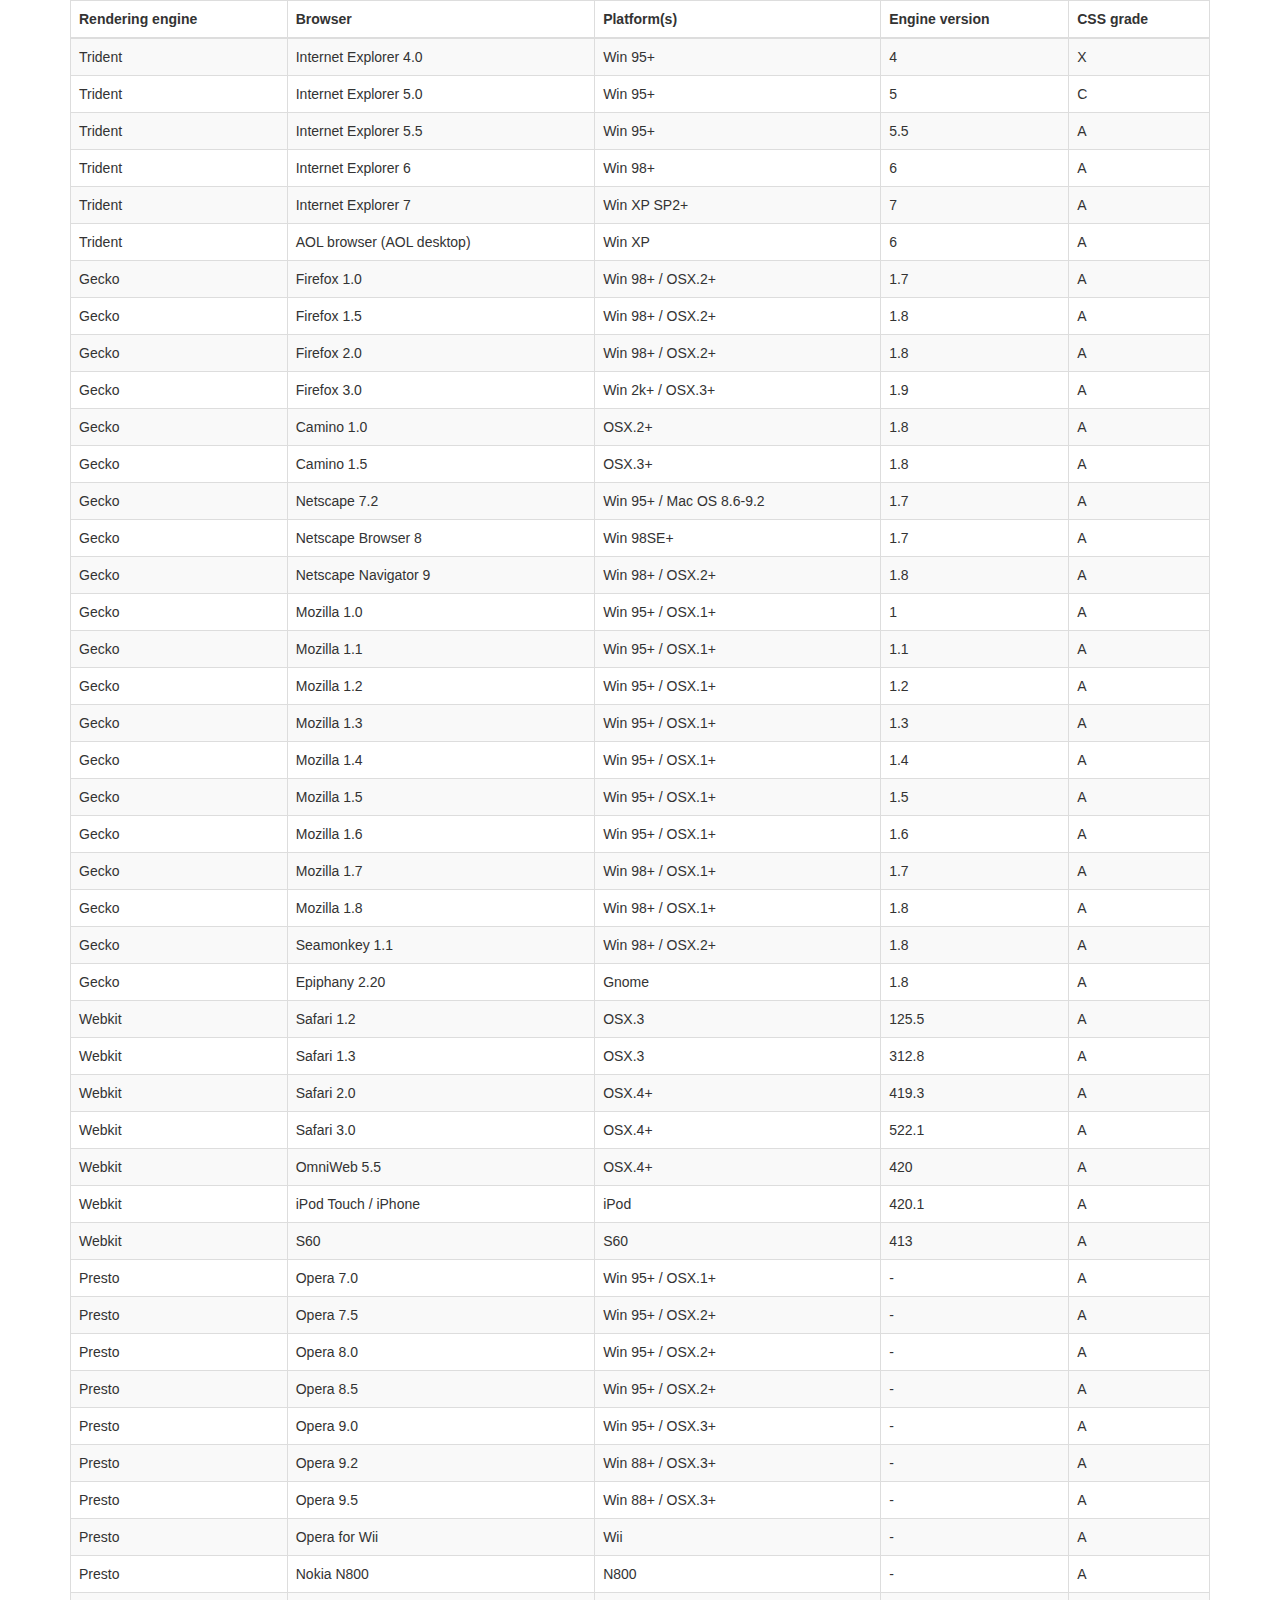
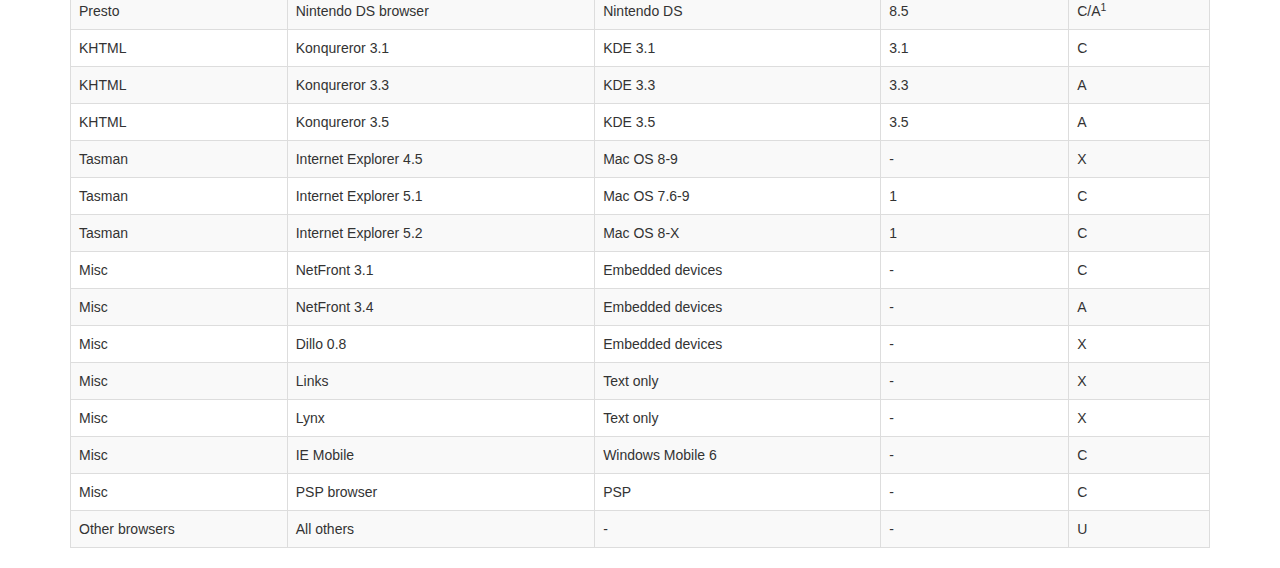
<file: web_project/Auction_24x7/admin/vendor/datatables-plugins/index.html>
<!DOCTYPE HTML PUBLIC "-//W3C//DTD HTML 4.01//EN" "http://www.w3.org/TR/html4/strict.dtd">
<html>
	<head>
		<meta http-equiv="content-type" content="text/html; charset=utf-8" />
		
		<title>DataTables Bootstrap 3 example</title>

		<link rel="stylesheet" type="text/css" href="//maxcdn.bootstrapcdn.com/bootstrap/3.3.0/css/bootstrap.min.css">
		<link rel="stylesheet" type="text/css" href="dataTables.bootstrap.css">

		<script type="text/javascript" language="javascript" src="//code.jquery.com/jquery-1.11.1.min.js"></script>
		<script type="text/javascript" language="javascript" src="//cdn.datatables.net/1.10.3/js/jquery.dataTables.min.js"></script>
		<script type="text/javascript" language="javascript" src="dataTables.bootstrap.js"></script>
		<script type="text/javascript" charset="utf-8">
			$(document).ready(function() {
				$('#example').dataTable();
			} );
		</script>
	</head>
	<body>
		<div class="container">
			
<table cellpadding="0" cellspacing="0" border="0" class="table table-striped table-bordered" id="example">
	<thead>
		<tr>
			<th>Rendering engine</th>
			<th>Browser</th>
			<th>Platform(s)</th>
			<th>Engine version</th>
			<th>CSS grade</th>
		</tr>
	</thead>
	<tbody>
		<tr class="odd gradeX">
			<td>Trident</td>
			<td>Internet
				 Explorer 4.0</td>
			<td>Win 95+</td>
			<td class="center"> 4</td>
			<td class="center">X</td>
		</tr>
		<tr class="even gradeC">
			<td>Trident</td>
			<td>Internet
				 Explorer 5.0</td>
			<td>Win 95+</td>
			<td class="center">5</td>
			<td class="center">C</td>
		</tr>
		<tr class="odd gradeA">
			<td>Trident</td>
			<td>Internet
				 Explorer 5.5</td>
			<td>Win 95+</td>
			<td class="center">5.5</td>
			<td class="center">A</td>
		</tr>
		<tr class="even gradeA">
			<td>Trident</td>
			<td>Internet
				 Explorer 6</td>
			<td>Win 98+</td>
			<td class="center">6</td>
			<td class="center">A</td>
		</tr>
		<tr class="odd gradeA">
			<td>Trident</td>
			<td>Internet Explorer 7</td>
			<td>Win XP SP2+</td>
			<td class="center">7</td>
			<td class="center">A</td>
		</tr>
		<tr class="even gradeA">
			<td>Trident</td>
			<td>AOL browser (AOL desktop)</td>
			<td>Win XP</td>
			<td class="center">6</td>
			<td class="center">A</td>
		</tr>
		<tr class="gradeA">
			<td>Gecko</td>
			<td>Firefox 1.0</td>
			<td>Win 98+ / OSX.2+</td>
			<td class="center">1.7</td>
			<td class="center">A</td>
		</tr>
		<tr class="gradeA">
			<td>Gecko</td>
			<td>Firefox 1.5</td>
			<td>Win 98+ / OSX.2+</td>
			<td class="center">1.8</td>
			<td class="center">A</td>
		</tr>
		<tr class="gradeA">
			<td>Gecko</td>
			<td>Firefox 2.0</td>
			<td>Win 98+ / OSX.2+</td>
			<td class="center">1.8</td>
			<td class="center">A</td>
		</tr>
		<tr class="gradeA">
			<td>Gecko</td>
			<td>Firefox 3.0</td>
			<td>Win 2k+ / OSX.3+</td>
			<td class="center">1.9</td>
			<td class="center">A</td>
		</tr>
		<tr class="gradeA">
			<td>Gecko</td>
			<td>Camino 1.0</td>
			<td>OSX.2+</td>
			<td class="center">1.8</td>
			<td class="center">A</td>
		</tr>
		<tr class="gradeA">
			<td>Gecko</td>
			<td>Camino 1.5</td>
			<td>OSX.3+</td>
			<td class="center">1.8</td>
			<td class="center">A</td>
		</tr>
		<tr class="gradeA">
			<td>Gecko</td>
			<td>Netscape 7.2</td>
			<td>Win 95+ / Mac OS 8.6-9.2</td>
			<td class="center">1.7</td>
			<td class="center">A</td>
		</tr>
		<tr class="gradeA">
			<td>Gecko</td>
			<td>Netscape Browser 8</td>
			<td>Win 98SE+</td>
			<td class="center">1.7</td>
			<td class="center">A</td>
		</tr>
		<tr class="gradeA">
			<td>Gecko</td>
			<td>Netscape Navigator 9</td>
			<td>Win 98+ / OSX.2+</td>
			<td class="center">1.8</td>
			<td class="center">A</td>
		</tr>
		<tr class="gradeA">
			<td>Gecko</td>
			<td>Mozilla 1.0</td>
			<td>Win 95+ / OSX.1+</td>
			<td class="center">1</td>
			<td class="center">A</td>
		</tr>
		<tr class="gradeA">
			<td>Gecko</td>
			<td>Mozilla 1.1</td>
			<td>Win 95+ / OSX.1+</td>
			<td class="center">1.1</td>
			<td class="center">A</td>
		</tr>
		<tr class="gradeA">
			<td>Gecko</td>
			<td>Mozilla 1.2</td>
			<td>Win 95+ / OSX.1+</td>
			<td class="center">1.2</td>
			<td class="center">A</td>
		</tr>
		<tr class="gradeA">
			<td>Gecko</td>
			<td>Mozilla 1.3</td>
			<td>Win 95+ / OSX.1+</td>
			<td class="center">1.3</td>
			<td class="center">A</td>
		</tr>
		<tr class="gradeA">
			<td>Gecko</td>
			<td>Mozilla 1.4</td>
			<td>Win 95+ / OSX.1+</td>
			<td class="center">1.4</td>
			<td class="center">A</td>
		</tr>
		<tr class="gradeA">
			<td>Gecko</td>
			<td>Mozilla 1.5</td>
			<td>Win 95+ / OSX.1+</td>
			<td class="center">1.5</td>
			<td class="center">A</td>
		</tr>
		<tr class="gradeA">
			<td>Gecko</td>
			<td>Mozilla 1.6</td>
			<td>Win 95+ / OSX.1+</td>
			<td class="center">1.6</td>
			<td class="center">A</td>
		</tr>
		<tr class="gradeA">
			<td>Gecko</td>
			<td>Mozilla 1.7</td>
			<td>Win 98+ / OSX.1+</td>
			<td class="center">1.7</td>
			<td class="center">A</td>
		</tr>
		<tr class="gradeA">
			<td>Gecko</td>
			<td>Mozilla 1.8</td>
			<td>Win 98+ / OSX.1+</td>
			<td class="center">1.8</td>
			<td class="center">A</td>
		</tr>
		<tr class="gradeA">
			<td>Gecko</td>
			<td>Seamonkey 1.1</td>
			<td>Win 98+ / OSX.2+</td>
			<td class="center">1.8</td>
			<td class="center">A</td>
		</tr>
		<tr class="gradeA">
			<td>Gecko</td>
			<td>Epiphany 2.20</td>
			<td>Gnome</td>
			<td class="center">1.8</td>
			<td class="center">A</td>
		</tr>
		<tr class="gradeA">
			<td>Webkit</td>
			<td>Safari 1.2</td>
			<td>OSX.3</td>
			<td class="center">125.5</td>
			<td class="center">A</td>
		</tr>
		<tr class="gradeA">
			<td>Webkit</td>
			<td>Safari 1.3</td>
			<td>OSX.3</td>
			<td class="center">312.8</td>
			<td class="center">A</td>
		</tr>
		<tr class="gradeA">
			<td>Webkit</td>
			<td>Safari 2.0</td>
			<td>OSX.4+</td>
			<td class="center">419.3</td>
			<td class="center">A</td>
		</tr>
		<tr class="gradeA">
			<td>Webkit</td>
			<td>Safari 3.0</td>
			<td>OSX.4+</td>
			<td class="center">522.1</td>
			<td class="center">A</td>
		</tr>
		<tr class="gradeA">
			<td>Webkit</td>
			<td>OmniWeb 5.5</td>
			<td>OSX.4+</td>
			<td class="center">420</td>
			<td class="center">A</td>
		</tr>
		<tr class="gradeA">
			<td>Webkit</td>
			<td>iPod Touch / iPhone</td>
			<td>iPod</td>
			<td class="center">420.1</td>
			<td class="center">A</td>
		</tr>
		<tr class="gradeA">
			<td>Webkit</td>
			<td>S60</td>
			<td>S60</td>
			<td class="center">413</td>
			<td class="center">A</td>
		</tr>
		<tr class="gradeA">
			<td>Presto</td>
			<td>Opera 7.0</td>
			<td>Win 95+ / OSX.1+</td>
			<td class="center">-</td>
			<td class="center">A</td>
		</tr>
		<tr class="gradeA">
			<td>Presto</td>
			<td>Opera 7.5</td>
			<td>Win 95+ / OSX.2+</td>
			<td class="center">-</td>
			<td class="center">A</td>
		</tr>
		<tr class="gradeA">
			<td>Presto</td>
			<td>Opera 8.0</td>
			<td>Win 95+ / OSX.2+</td>
			<td class="center">-</td>
			<td class="center">A</td>
		</tr>
		<tr class="gradeA">
			<td>Presto</td>
			<td>Opera 8.5</td>
			<td>Win 95+ / OSX.2+</td>
			<td class="center">-</td>
			<td class="center">A</td>
		</tr>
		<tr class="gradeA">
			<td>Presto</td>
			<td>Opera 9.0</td>
			<td>Win 95+ / OSX.3+</td>
			<td class="center">-</td>
			<td class="center">A</td>
		</tr>
		<tr class="gradeA">
			<td>Presto</td>
			<td>Opera 9.2</td>
			<td>Win 88+ / OSX.3+</td>
			<td class="center">-</td>
			<td class="center">A</td>
		</tr>
		<tr class="gradeA">
			<td>Presto</td>
			<td>Opera 9.5</td>
			<td>Win 88+ / OSX.3+</td>
			<td class="center">-</td>
			<td class="center">A</td>
		</tr>
		<tr class="gradeA">
			<td>Presto</td>
			<td>Opera for Wii</td>
			<td>Wii</td>
			<td class="center">-</td>
			<td class="center">A</td>
		</tr>
		<tr class="gradeA">
			<td>Presto</td>
			<td>Nokia N800</td>
			<td>N800</td>
			<td class="center">-</td>
			<td class="center">A</td>
		</tr>
		<tr class="gradeA">
			<td>Presto</td>
			<td>Nintendo DS browser</td>
			<td>Nintendo DS</td>
			<td class="center">8.5</td>
			<td class="center">C/A<sup>1</sup></td>
		</tr>
		<tr class="gradeC">
			<td>KHTML</td>
			<td>Konqureror 3.1</td>
			<td>KDE 3.1</td>
			<td class="center">3.1</td>
			<td class="center">C</td>
		</tr>
		<tr class="gradeA">
			<td>KHTML</td>
			<td>Konqureror 3.3</td>
			<td>KDE 3.3</td>
			<td class="center">3.3</td>
			<td class="center">A</td>
		</tr>
		<tr class="gradeA">
			<td>KHTML</td>
			<td>Konqureror 3.5</td>
			<td>KDE 3.5</td>
			<td class="center">3.5</td>
			<td class="center">A</td>
		</tr>
		<tr class="gradeX">
			<td>Tasman</td>
			<td>Internet Explorer 4.5</td>
			<td>Mac OS 8-9</td>
			<td class="center">-</td>
			<td class="center">X</td>
		</tr>
		<tr class="gradeC">
			<td>Tasman</td>
			<td>Internet Explorer 5.1</td>
			<td>Mac OS 7.6-9</td>
			<td class="center">1</td>
			<td class="center">C</td>
		</tr>
		<tr class="gradeC">
			<td>Tasman</td>
			<td>Internet Explorer 5.2</td>
			<td>Mac OS 8-X</td>
			<td class="center">1</td>
			<td class="center">C</td>
		</tr>
		<tr class="gradeA">
			<td>Misc</td>
			<td>NetFront 3.1</td>
			<td>Embedded devices</td>
			<td class="center">-</td>
			<td class="center">C</td>
		</tr>
		<tr class="gradeA">
			<td>Misc</td>
			<td>NetFront 3.4</td>
			<td>Embedded devices</td>
			<td class="center">-</td>
			<td class="center">A</td>
		</tr>
		<tr class="gradeX">
			<td>Misc</td>
			<td>Dillo 0.8</td>
			<td>Embedded devices</td>
			<td class="center">-</td>
			<td class="center">X</td>
		</tr>
		<tr class="gradeX">
			<td>Misc</td>
			<td>Links</td>
			<td>Text only</td>
			<td class="center">-</td>
			<td class="center">X</td>
		</tr>
		<tr class="gradeX">
			<td>Misc</td>
			<td>Lynx</td>
			<td>Text only</td>
			<td class="center">-</td>
			<td class="center">X</td>
		</tr>
		<tr class="gradeC">
			<td>Misc</td>
			<td>IE Mobile</td>
			<td>Windows Mobile 6</td>
			<td class="center">-</td>
			<td class="center">C</td>
		</tr>
		<tr class="gradeC">
			<td>Misc</td>
			<td>PSP browser</td>
			<td>PSP</td>
			<td class="center">-</td>
			<td class="center">C</td>
		</tr>
		<tr class="gradeU">
			<td>Other browsers</td>
			<td>All others</td>
			<td>-</td>
			<td class="center">-</td>
			<td class="center">U</td>
		</tr>
	</tbody>
</table>
			
		</div>
	</body>
</html>
</file>
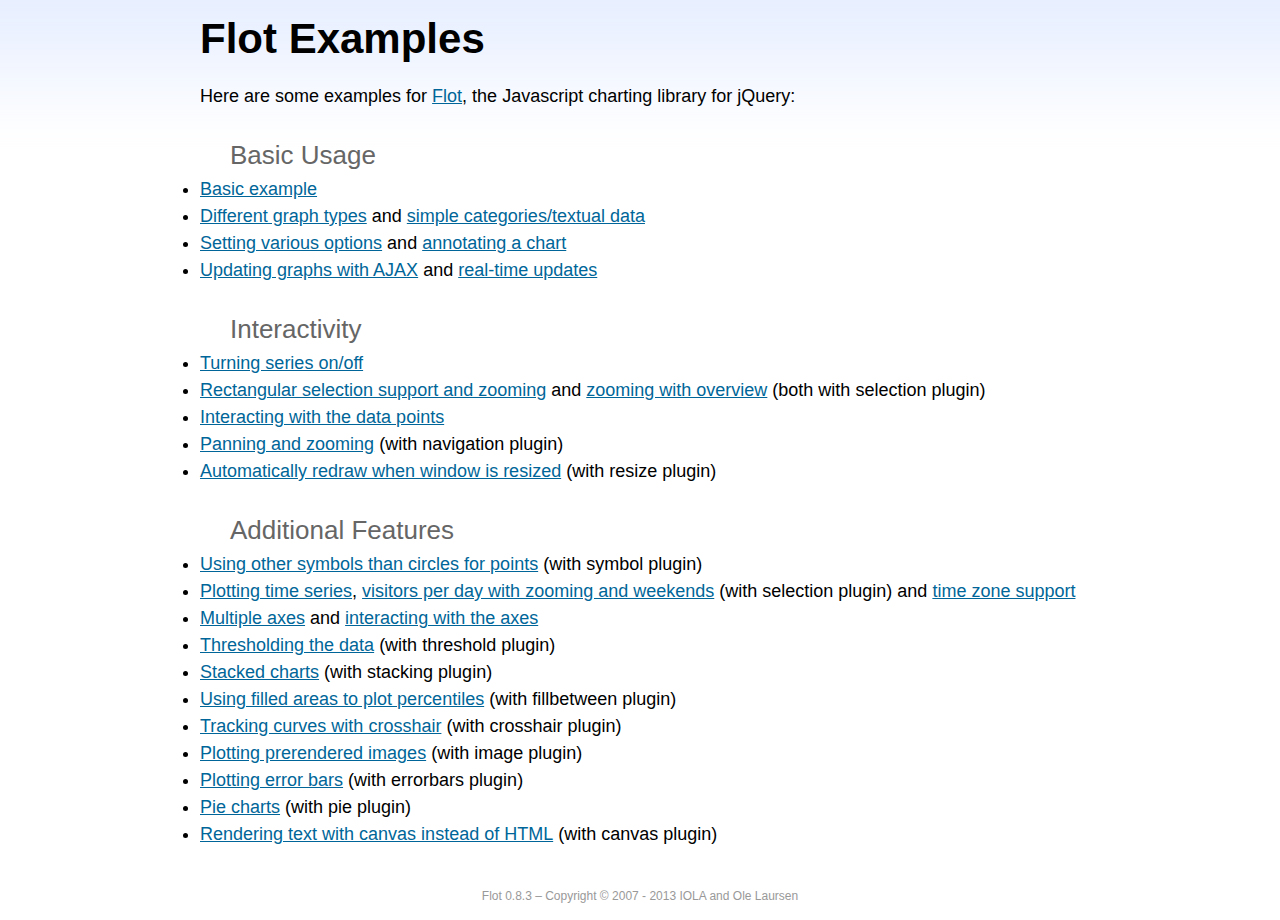
<file: web_project/hsem/assets/plugins/flot/examples/index.html>
<!DOCTYPE html PUBLIC "-//W3C//DTD HTML 4.01//EN" "http://www.w3.org/TR/html4/strict.dtd">
<html>
<head>
	<meta http-equiv="Content-Type" content="text/html; charset=utf-8">
	<title>Flot Examples</title>
	<link href="examples.css" rel="stylesheet" type="text/css">
	<style>

	h3 {
		margin-top: 30px;
		margin-bottom: 5px;
	}

	</style>
	<script language="javascript" type="text/javascript" src="../jquery.js"></script>
	<script language="javascript" type="text/javascript" src="../jquery.flot.js"></script>
	<script type="text/javascript">

	$(function() {

		// Add the Flot version string to the footer

		$("#footer").prepend("Flot " + $.plot.version + " &ndash; ");
	});

	</script>
</head>
<body>

	<div id="header">
		<h2>Flot Examples</h2>
	</div>

	<div id="content">

		<p>Here are some examples for <a href="http://www.flotcharts.org">Flot</a>, the Javascript charting library for jQuery:</p>

		<h3>Basic Usage</h3>

		<ul>
			<li><a href="basic-usage/index.html">Basic example</a></li>
			<li><a href="series-types/index.html">Different graph types</a> and <a href="categories/index.html">simple categories/textual data</a></li>
			<li><a href="basic-options/index.html">Setting various options</a> and <a href="annotating/index.html">annotating a chart</a></li>
			<li><a href="ajax/index.html">Updating graphs with AJAX</a> and <a href="realtime/index.html">real-time updates</a></li>
		</ul>

		<h3>Interactivity</h3>

		<ul>
			<li><a href="series-toggle/index.html">Turning series on/off</a></li>
			<li><a href="selection/index.html">Rectangular selection support and zooming</a> and <a href="zooming/index.html">zooming with overview</a> (both with selection plugin)</li>
			<li><a href="interacting/index.html">Interacting with the data points</a></li>
			<li><a href="navigate/index.html">Panning and zooming</a> (with navigation plugin)</li>
			<li><a href="resize/index.html">Automatically redraw when window is resized</a> (with resize plugin)</li>
		</ul>

		<h3>Additional Features</h3>

		<ul>
			<li><a href="symbols/index.html">Using other symbols than circles for points</a> (with symbol plugin)</li>
			<li><a href="axes-time/index.html">Plotting time series</a>, <a href="visitors/index.html">visitors per day with zooming and weekends</a> (with selection plugin) and <a href="axes-time-zones/index.html">time zone support</a></li>
			<li><a href="axes-multiple/index.html">Multiple axes</a> and <a href="axes-interacting/index.html">interacting with the axes</a></li>
			<li><a href="threshold/index.html">Thresholding the data</a> (with threshold plugin)</li>
			<li><a href="stacking/index.html">Stacked charts</a> (with stacking plugin)</li>
			<li><a href="percentiles/index.html">Using filled areas to plot percentiles</a> (with fillbetween plugin)</li>
			<li><a href="tracking/index.html">Tracking curves with crosshair</a> (with crosshair plugin)</li>
			<li><a href="image/index.html">Plotting prerendered images</a> (with image plugin)</li>
			<li><a href="series-errorbars/index.html">Plotting error bars</a> (with errorbars plugin)</li>
			<li><a href="series-pie/index.html">Pie charts</a> (with pie plugin)</li>
			<li><a href="canvas/index.html">Rendering text with canvas instead of HTML</a> (with canvas plugin)</li>
		</ul>

	</div>

	<div id="footer">
		Copyright &copy; 2007 - 2013 IOLA and Ole Laursen
	</div>

</body>
</html>
</file>
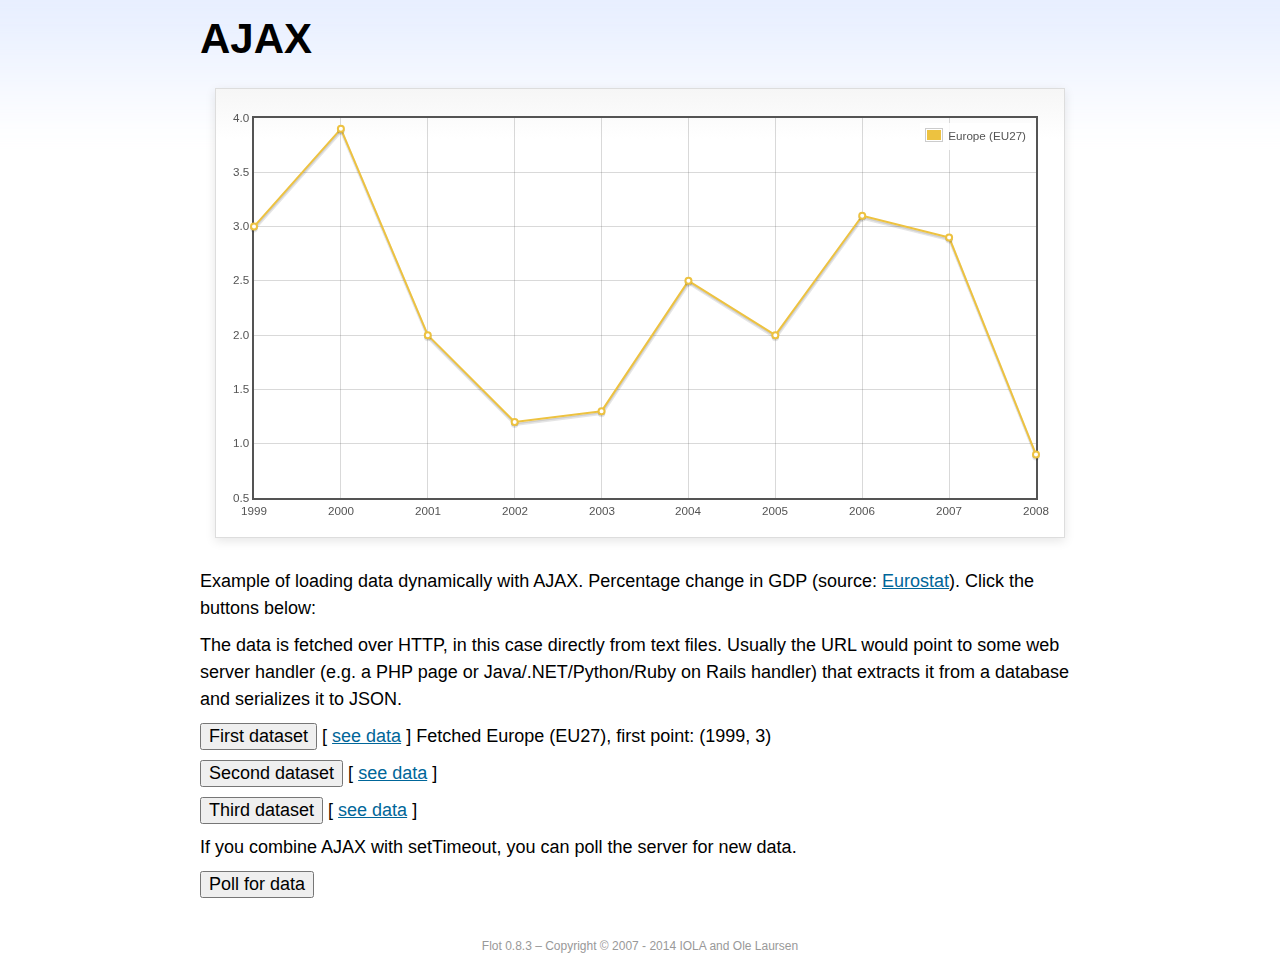
<file: web_project/hsem/assets/plugins/flot/examples/ajax/index.html>
<!DOCTYPE html PUBLIC "-//W3C//DTD HTML 4.01//EN" "http://www.w3.org/TR/html4/strict.dtd">
<html>
<head>
	<meta http-equiv="Content-Type" content="text/html; charset=utf-8">
	<title>Flot Examples: AJAX</title>
	<link href="../examples.css" rel="stylesheet" type="text/css">
	<!--[if lte IE 8]><script language="javascript" type="text/javascript" src="../../excanvas.min.js"></script><![endif]-->
	<script language="javascript" type="text/javascript" src="../../jquery.js"></script>
	<script language="javascript" type="text/javascript" src="../../jquery.flot.js"></script>
	<script type="text/javascript">

	$(function() {

		var options = {
			lines: {
				show: true
			},
			points: {
				show: true
			},
			xaxis: {
				tickDecimals: 0,
				tickSize: 1
			}
		};

		var data = [];

		$.plot("#placeholder", data, options);

		// Fetch one series, adding to what we already have

		var alreadyFetched = {};

		$("button.fetchSeries").click(function () {

			var button = $(this);

			// Find the URL in the link right next to us, then fetch the data

			var dataurl = button.siblings("a").attr("href");

			function onDataReceived(series) {

				// Extract the first coordinate pair; jQuery has parsed it, so
				// the data is now just an ordinary JavaScript object

				var firstcoordinate = "(" + series.data[0][0] + ", " + series.data[0][1] + ")";
				button.siblings("span").text("Fetched " + series.label + ", first point: " + firstcoordinate);

				// Push the new data onto our existing data array

				if (!alreadyFetched[series.label]) {
					alreadyFetched[series.label] = true;
					data.push(series);
				}

				$.plot("#placeholder", data, options);
			}

			$.ajax({
				url: dataurl,
				type: "GET",
				dataType: "json",
				success: onDataReceived
			});
		});

		// Initiate a recurring data update

		$("button.dataUpdate").click(function () {

			data = [];
			alreadyFetched = {};

			$.plot("#placeholder", data, options);

			var iteration = 0;

			function fetchData() {

				++iteration;

				function onDataReceived(series) {

					// Load all the data in one pass; if we only got partial
					// data we could merge it with what we already have.

					data = [ series ];
					$.plot("#placeholder", data, options);
				}

				// Normally we call the same URL - a script connected to a
				// database - but in this case we only have static example
				// files, so we need to modify the URL.

				$.ajax({
					url: "data-eu-gdp-growth-" + iteration + ".json",
					type: "GET",
					dataType: "json",
					success: onDataReceived
				});

				if (iteration < 5) {
					setTimeout(fetchData, 1000);
				} else {
					data = [];
					alreadyFetched = {};
				}
			}

			setTimeout(fetchData, 1000);
		});

		// Load the first series by default, so we don't have an empty plot

		$("button.fetchSeries:first").click();

		// Add the Flot version string to the footer

		$("#footer").prepend("Flot " + $.plot.version + " &ndash; ");
	});

	</script>
</head>
<body>

	<div id="header">
		<h2>AJAX</h2>
	</div>

	<div id="content">

		<div class="demo-container">
			<div id="placeholder" class="demo-placeholder"></div>
		</div>

		<p>Example of loading data dynamically with AJAX. Percentage change in GDP (source: <a href="http://epp.eurostat.ec.europa.eu/tgm/table.do?tab=table&init=1&plugin=1&language=en&pcode=tsieb020">Eurostat</a>). Click the buttons below:</p>

		<p>The data is fetched over HTTP, in this case directly from text files. Usually the URL would point to some web server handler (e.g. a PHP page or Java/.NET/Python/Ruby on Rails handler) that extracts it from a database and serializes it to JSON.</p>

		<p>
			<button class="fetchSeries">First dataset</button>
			[ <a href="data-eu-gdp-growth.json">see data</a> ]
			<span></span>
		</p>

		<p>
			<button class="fetchSeries">Second dataset</button>
			[ <a href="data-japan-gdp-growth.json">see data</a> ]
			<span></span>
		</p>

		<p>
			<button class="fetchSeries">Third dataset</button>
			[ <a href="data-usa-gdp-growth.json">see data</a> ]
			<span></span>
		</p>

		<p>If you combine AJAX with setTimeout, you can poll the server for new data.</p>

		<p>
			<button class="dataUpdate">Poll for data</button>
		</p>

	</div>

	<div id="footer">
		Copyright &copy; 2007 - 2014 IOLA and Ole Laursen
	</div>

</body>
</html>
</file>
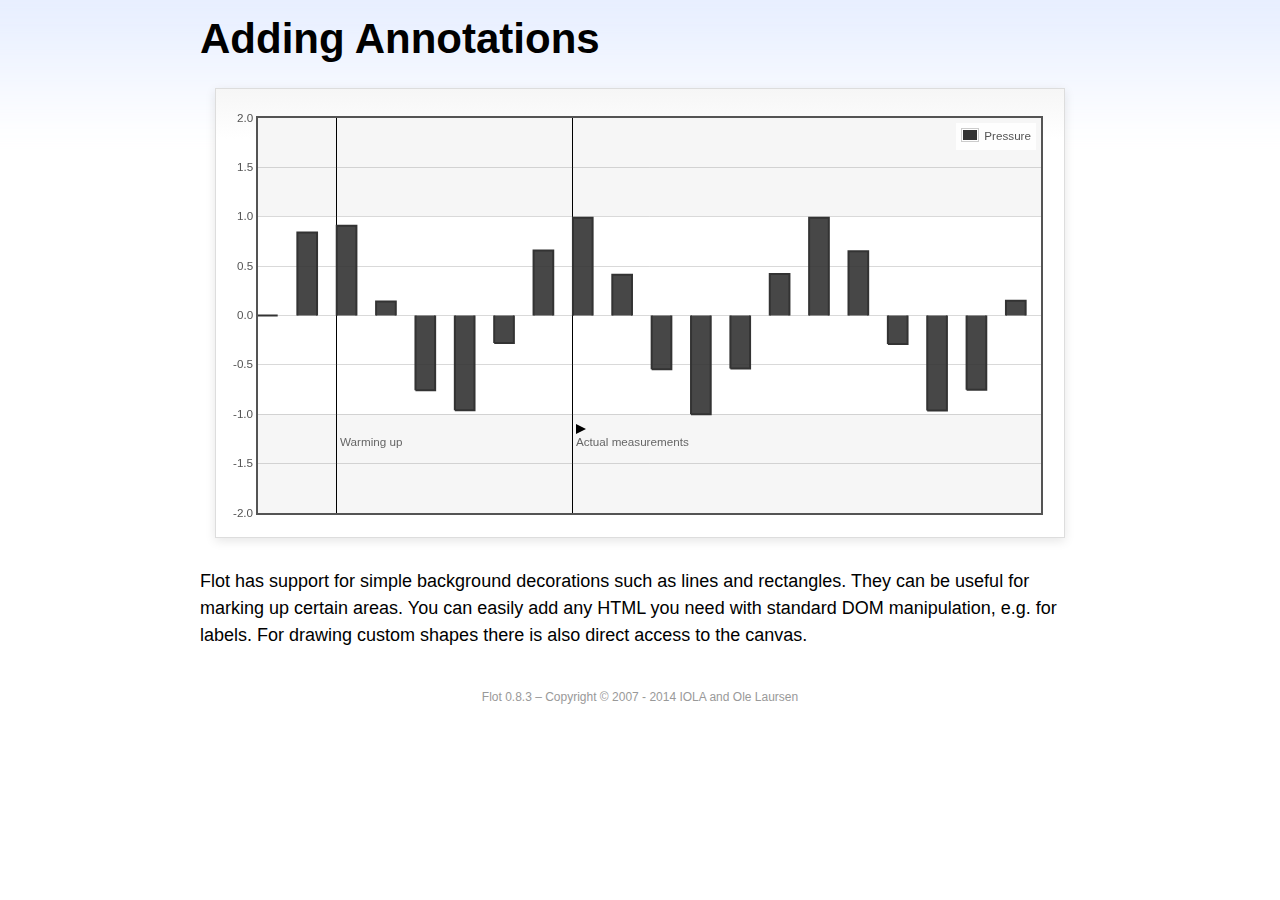
<file: web_project/hsem/assets/plugins/flot/examples/annotating/index.html>
<!DOCTYPE html PUBLIC "-//W3C//DTD HTML 4.01//EN" "http://www.w3.org/TR/html4/strict.dtd">
<html>
<head>
	<meta http-equiv="Content-Type" content="text/html; charset=utf-8">
	<title>Flot Examples: Adding Annotations</title>
	<link href="../examples.css" rel="stylesheet" type="text/css">
	<!--[if lte IE 8]><script language="javascript" type="text/javascript" src="../../excanvas.min.js"></script><![endif]-->
	<script language="javascript" type="text/javascript" src="../../jquery.js"></script>
	<script language="javascript" type="text/javascript" src="../../jquery.flot.js"></script>
	<script type="text/javascript">

	$(function() {

		var d1 = [];
		for (var i = 0; i < 20; ++i) {
			d1.push([i, Math.sin(i)]);
		}

		var data = [{ data: d1, label: "Pressure", color: "#333" }];

		var markings = [
			{ color: "#f6f6f6", yaxis: { from: 1 } },
			{ color: "#f6f6f6", yaxis: { to: -1 } },
			{ color: "#000", lineWidth: 1, xaxis: { from: 2, to: 2 } },
			{ color: "#000", lineWidth: 1, xaxis: { from: 8, to: 8 } }
		];

		var placeholder = $("#placeholder");

		var plot = $.plot(placeholder, data, {
			bars: { show: true, barWidth: 0.5, fill: 0.9 },
			xaxis: { ticks: [], autoscaleMargin: 0.02 },
			yaxis: { min: -2, max: 2 },
			grid: { markings: markings }
		});

		var o = plot.pointOffset({ x: 2, y: -1.2});

		// Append it to the placeholder that Flot already uses for positioning

		placeholder.append("<div style='position:absolute;left:" + (o.left + 4) + "px;top:" + o.top + "px;color:#666;font-size:smaller'>Warming up</div>");

		o = plot.pointOffset({ x: 8, y: -1.2});
		placeholder.append("<div style='position:absolute;left:" + (o.left + 4) + "px;top:" + o.top + "px;color:#666;font-size:smaller'>Actual measurements</div>");

		// Draw a little arrow on top of the last label to demonstrate canvas
		// drawing

		var ctx = plot.getCanvas().getContext("2d");
		ctx.beginPath();
		o.left += 4;
		ctx.moveTo(o.left, o.top);
		ctx.lineTo(o.left, o.top - 10);
		ctx.lineTo(o.left + 10, o.top - 5);
		ctx.lineTo(o.left, o.top);
		ctx.fillStyle = "#000";
		ctx.fill();

		// Add the Flot version string to the footer

		$("#footer").prepend("Flot " + $.plot.version + " &ndash; ");
	});

	</script>
</head>
<body>

	<div id="header">
		<h2>Adding Annotations</h2>
	</div>

	<div id="content">

		<div class="demo-container">
			<div id="placeholder" class="demo-placeholder"></div>
		</div>

		<p>Flot has support for simple background decorations such as lines and rectangles. They can be useful for marking up certain areas. You can easily add any HTML you need with standard DOM manipulation, e.g. for labels. For drawing custom shapes there is also direct access to the canvas.</p>

	</div>

	<div id="footer">
		Copyright &copy; 2007 - 2014 IOLA and Ole Laursen
	</div>

</body>
</html>
</file>
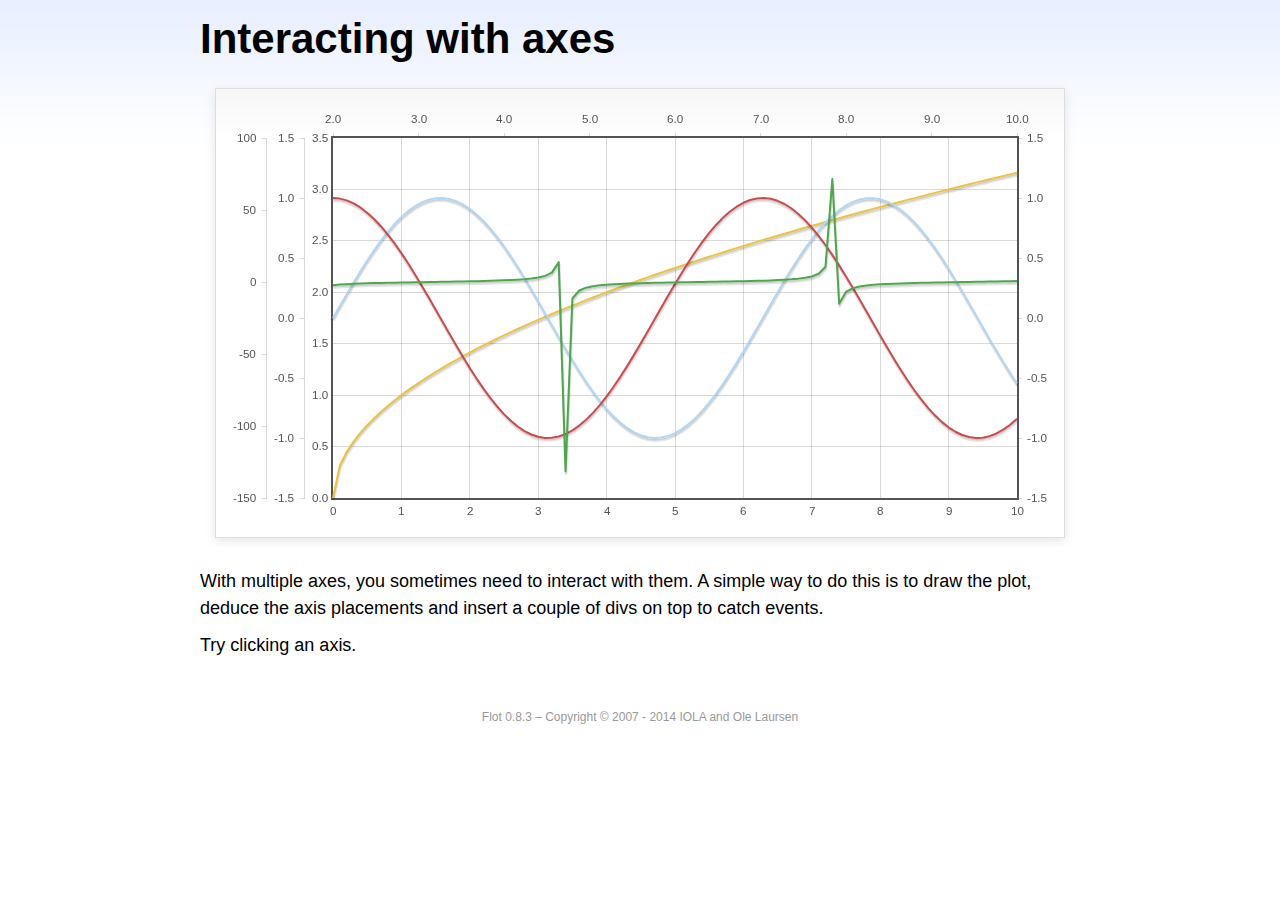
<file: web_project/hsem/assets/plugins/flot/examples/axes-interacting/index.html>
<!DOCTYPE html PUBLIC "-//W3C//DTD HTML 4.01//EN" "http://www.w3.org/TR/html4/strict.dtd">
<html>
<head>
	<meta http-equiv="Content-Type" content="text/html; charset=utf-8">
	<title>Flot Examples: Interacting with axes</title>
	<link href="../examples.css" rel="stylesheet" type="text/css">
	<!--[if lte IE 8]><script language="javascript" type="text/javascript" src="../../excanvas.min.js"></script><![endif]-->
	<script language="javascript" type="text/javascript" src="../../jquery.js"></script>
	<script language="javascript" type="text/javascript" src="../../jquery.flot.js"></script>
	<script type="text/javascript">

	$(function() {

		function generate(start, end, fn) {
			var res = [];
			for (var i = 0; i <= 100; ++i) {
				var x = start + i / 100 * (end - start);
				res.push([x, fn(x)]);
			}
			return res;
		}

		var data = [
			{ data: generate(0, 10, function (x) { return Math.sqrt(x);}), xaxis: 1, yaxis:1 },
			{ data: generate(0, 10, function (x) { return Math.sin(x);}), xaxis: 1, yaxis:2 },
			{ data: generate(0, 10, function (x) { return Math.cos(x);}), xaxis: 1, yaxis:3 },
			{ data: generate(2, 10, function (x) { return Math.tan(x);}), xaxis: 2, yaxis: 4 }
		];

		var plot = $.plot("#placeholder", data, {
			xaxes: [
				{ position: 'bottom' },
				{ position: 'top'}
			],
			yaxes: [
				{ position: 'left' },
				{ position: 'left' },
				{ position: 'right' },
				{ position: 'left' }
			]
		});

		// Create a div for each axis

		$.each(plot.getAxes(), function (i, axis) {
			if (!axis.show)
				return;

			var box = axis.box;

			$("<div class='axisTarget' style='position:absolute; left:" + box.left + "px; top:" + box.top + "px; width:" + box.width +  "px; height:" + box.height + "px'></div>")
				.data("axis.direction", axis.direction)
				.data("axis.n", axis.n)
				.css({ backgroundColor: "#f00", opacity: 0, cursor: "pointer" })
				.appendTo(plot.getPlaceholder())
				.hover(
					function () { $(this).css({ opacity: 0.10 }) },
					function () { $(this).css({ opacity: 0 }) }
				)
				.click(function () {
					$("#click").text("You clicked the " + axis.direction + axis.n + "axis!")
				});
		});

		// Add the Flot version string to the footer

		$("#footer").prepend("Flot " + $.plot.version + " &ndash; ");
	});

	</script>
</head>
<body>

	<div id="header">
		<h2>Interacting with axes</h2>
	</div>

	<div id="content">

		<div class="demo-container">
			<div id="placeholder" class="demo-placeholder"></div>
		</div>

		<p>With multiple axes, you sometimes need to interact with them. A simple way to do this is to draw the plot, deduce the axis placements and insert a couple of divs on top to catch events.</p>

		<p>Try clicking an axis.</p>

		<p id="click"></p>

	</div>

	<div id="footer">
		Copyright &copy; 2007 - 2014 IOLA and Ole Laursen
	</div>

</body>
</html>
</file>
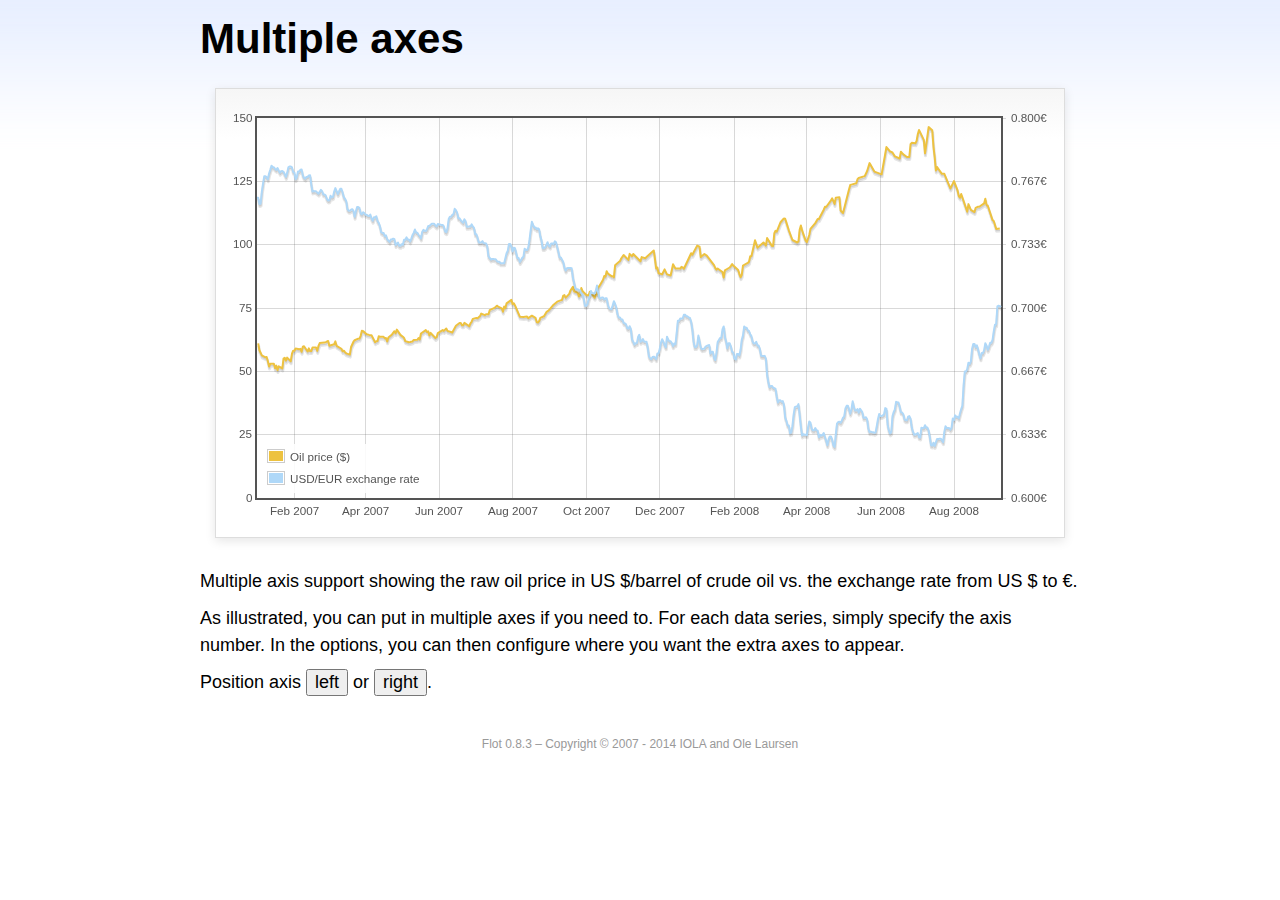
<file: web_project/hsem/assets/plugins/flot/examples/axes-multiple/index.html>
<!DOCTYPE html PUBLIC "-//W3C//DTD HTML 4.01//EN" "http://www.w3.org/TR/html4/strict.dtd">
<html>
<head>
	<meta http-equiv="Content-Type" content="text/html; charset=utf-8">
	<title>Flot Examples: Multiple Axes</title>
	<link href="../examples.css" rel="stylesheet" type="text/css">
	<!--[if lte IE 8]><script language="javascript" type="text/javascript" src="../../excanvas.min.js"></script><![endif]-->
	<script language="javascript" type="text/javascript" src="../../jquery.js"></script>
	<script language="javascript" type="text/javascript" src="../../jquery.flot.js"></script>
	<script language="javascript" type="text/javascript" src="../../jquery.flot.time.js"></script>
	<script type="text/javascript">

	$(function() {

		var oilprices = [[1167692400000,61.05], [1167778800000,58.32], [1167865200000,57.35], [1167951600000,56.31], [1168210800000,55.55], [1168297200000,55.64], [1168383600000,54.02], [1168470000000,51.88], [1168556400000,52.99], [1168815600000,52.99], [1168902000000,51.21], [1168988400000,52.24], [1169074800000,50.48], [1169161200000,51.99], [1169420400000,51.13], [1169506800000,55.04], [1169593200000,55.37], [1169679600000,54.23], [1169766000000,55.42], [1170025200000,54.01], [1170111600000,56.97], [1170198000000,58.14], [1170284400000,58.14], [1170370800000,59.02], [1170630000000,58.74], [1170716400000,58.88], [1170802800000,57.71], [1170889200000,59.71], [1170975600000,59.89], [1171234800000,57.81], [1171321200000,59.06], [1171407600000,58.00], [1171494000000,57.99], [1171580400000,59.39], [1171839600000,59.39], [1171926000000,58.07], [1172012400000,60.07], [1172098800000,61.14], [1172444400000,61.39], [1172530800000,61.46], [1172617200000,61.79], [1172703600000,62.00], [1172790000000,60.07], [1173135600000,60.69], [1173222000000,61.82], [1173308400000,60.05], [1173654000000,58.91], [1173740400000,57.93], [1173826800000,58.16], [1173913200000,57.55], [1173999600000,57.11], [1174258800000,56.59], [1174345200000,59.61], [1174518000000,61.69], [1174604400000,62.28], [1174860000000,62.91], [1174946400000,62.93], [1175032800000,64.03], [1175119200000,66.03], [1175205600000,65.87], [1175464800000,64.64], [1175637600000,64.38], [1175724000000,64.28], [1175810400000,64.28], [1176069600000,61.51], [1176156000000,61.89], [1176242400000,62.01], [1176328800000,63.85], [1176415200000,63.63], [1176674400000,63.61], [1176760800000,63.10], [1176847200000,63.13], [1176933600000,61.83], [1177020000000,63.38], [1177279200000,64.58], [1177452000000,65.84], [1177538400000,65.06], [1177624800000,66.46], [1177884000000,64.40], [1178056800000,63.68], [1178143200000,63.19], [1178229600000,61.93], [1178488800000,61.47], [1178575200000,61.55], [1178748000000,61.81], [1178834400000,62.37], [1179093600000,62.46], [1179180000000,63.17], [1179266400000,62.55], [1179352800000,64.94], [1179698400000,66.27], [1179784800000,65.50], [1179871200000,65.77], [1179957600000,64.18], [1180044000000,65.20], [1180389600000,63.15], [1180476000000,63.49], [1180562400000,65.08], [1180908000000,66.30], [1180994400000,65.96], [1181167200000,66.93], [1181253600000,65.98], [1181599200000,65.35], [1181685600000,66.26], [1181858400000,68.00], [1182117600000,69.09], [1182204000000,69.10], [1182290400000,68.19], [1182376800000,68.19], [1182463200000,69.14], [1182722400000,68.19], [1182808800000,67.77], [1182895200000,68.97], [1182981600000,69.57], [1183068000000,70.68], [1183327200000,71.09], [1183413600000,70.92], [1183586400000,71.81], [1183672800000,72.81], [1183932000000,72.19], [1184018400000,72.56], [1184191200000,72.50], [1184277600000,74.15], [1184623200000,75.05], [1184796000000,75.92], [1184882400000,75.57], [1185141600000,74.89], [1185228000000,73.56], [1185314400000,75.57], [1185400800000,74.95], [1185487200000,76.83], [1185832800000,78.21], [1185919200000,76.53], [1186005600000,76.86], [1186092000000,76.00], [1186437600000,71.59], [1186696800000,71.47], [1186956000000,71.62], [1187042400000,71.00], [1187301600000,71.98], [1187560800000,71.12], [1187647200000,69.47], [1187733600000,69.26], [1187820000000,69.83], [1187906400000,71.09], [1188165600000,71.73], [1188338400000,73.36], [1188511200000,74.04], [1188856800000,76.30], [1189116000000,77.49], [1189461600000,78.23], [1189548000000,79.91], [1189634400000,80.09], [1189720800000,79.10], [1189980000000,80.57], [1190066400000,81.93], [1190239200000,83.32], [1190325600000,81.62], [1190584800000,80.95], [1190671200000,79.53], [1190757600000,80.30], [1190844000000,82.88], [1190930400000,81.66], [1191189600000,80.24], [1191276000000,80.05], [1191362400000,79.94], [1191448800000,81.44], [1191535200000,81.22], [1191794400000,79.02], [1191880800000,80.26], [1191967200000,80.30], [1192053600000,83.08], [1192140000000,83.69], [1192399200000,86.13], [1192485600000,87.61], [1192572000000,87.40], [1192658400000,89.47], [1192744800000,88.60], [1193004000000,87.56], [1193090400000,87.56], [1193176800000,87.10], [1193263200000,91.86], [1193612400000,93.53], [1193698800000,94.53], [1193871600000,95.93], [1194217200000,93.98], [1194303600000,96.37], [1194476400000,95.46], [1194562800000,96.32], [1195081200000,93.43], [1195167600000,95.10], [1195426800000,94.64], [1195513200000,95.10], [1196031600000,97.70], [1196118000000,94.42], [1196204400000,90.62], [1196290800000,91.01], [1196377200000,88.71], [1196636400000,88.32], [1196809200000,90.23], [1196982000000,88.28], [1197241200000,87.86], [1197327600000,90.02], [1197414000000,92.25], [1197586800000,90.63], [1197846000000,90.63], [1197932400000,90.49], [1198018800000,91.24], [1198105200000,91.06], [1198191600000,90.49], [1198710000000,96.62], [1198796400000,96.00], [1199142000000,99.62], [1199314800000,99.18], [1199401200000,95.09], [1199660400000,96.33], [1199833200000,95.67], [1200351600000,91.90], [1200438000000,90.84], [1200524400000,90.13], [1200610800000,90.57], [1200956400000,89.21], [1201042800000,86.99], [1201129200000,89.85], [1201474800000,90.99], [1201561200000,91.64], [1201647600000,92.33], [1201734000000,91.75], [1202079600000,90.02], [1202166000000,88.41], [1202252400000,87.14], [1202338800000,88.11], [1202425200000,91.77], [1202770800000,92.78], [1202857200000,93.27], [1202943600000,95.46], [1203030000000,95.46], [1203289200000,101.74], [1203462000000,98.81], [1203894000000,100.88], [1204066800000,99.64], [1204153200000,102.59], [1204239600000,101.84], [1204498800000,99.52], [1204585200000,99.52], [1204671600000,104.52], [1204758000000,105.47], [1204844400000,105.15], [1205103600000,108.75], [1205276400000,109.92], [1205362800000,110.33], [1205449200000,110.21], [1205708400000,105.68], [1205967600000,101.84], [1206313200000,100.86], [1206399600000,101.22], [1206486000000,105.90], [1206572400000,107.58], [1206658800000,105.62], [1206914400000,101.58], [1207000800000,100.98], [1207173600000,103.83], [1207260000000,106.23], [1207605600000,108.50], [1207778400000,110.11], [1207864800000,110.14], [1208210400000,113.79], [1208296800000,114.93], [1208383200000,114.86], [1208728800000,117.48], [1208815200000,118.30], [1208988000000,116.06], [1209074400000,118.52], [1209333600000,118.75], [1209420000000,113.46], [1209592800000,112.52], [1210024800000,121.84], [1210111200000,123.53], [1210197600000,123.69], [1210543200000,124.23], [1210629600000,125.80], [1210716000000,126.29], [1211148000000,127.05], [1211320800000,129.07], [1211493600000,132.19], [1211839200000,128.85], [1212357600000,127.76], [1212703200000,138.54], [1212962400000,136.80], [1213135200000,136.38], [1213308000000,134.86], [1213653600000,134.01], [1213740000000,136.68], [1213912800000,135.65], [1214172000000,134.62], [1214258400000,134.62], [1214344800000,134.62], [1214431200000,139.64], [1214517600000,140.21], [1214776800000,140.00], [1214863200000,140.97], [1214949600000,143.57], [1215036000000,145.29], [1215381600000,141.37], [1215468000000,136.04], [1215727200000,146.40], [1215986400000,145.18], [1216072800000,138.74], [1216159200000,134.60], [1216245600000,129.29], [1216332000000,130.65], [1216677600000,127.95], [1216850400000,127.95], [1217282400000,122.19], [1217455200000,124.08], [1217541600000,125.10], [1217800800000,121.41], [1217887200000,119.17], [1217973600000,118.58], [1218060000000,120.02], [1218405600000,114.45], [1218492000000,113.01], [1218578400000,116.00], [1218751200000,113.77], [1219010400000,112.87], [1219096800000,114.53], [1219269600000,114.98], [1219356000000,114.98], [1219701600000,116.27], [1219788000000,118.15], [1219874400000,115.59], [1219960800000,115.46], [1220306400000,109.71], [1220392800000,109.35], [1220565600000,106.23], [1220824800000,106.34]];

		var exchangerates = [[1167606000000,0.7580], [1167692400000,0.7580], [1167778800000,0.75470], [1167865200000,0.75490], [1167951600000,0.76130], [1168038000000,0.76550], [1168124400000,0.76930], [1168210800000,0.76940], [1168297200000,0.76880], [1168383600000,0.76780], [1168470000000,0.77080], [1168556400000,0.77270], [1168642800000,0.77490], [1168729200000,0.77410], [1168815600000,0.77410], [1168902000000,0.77320], [1168988400000,0.77270], [1169074800000,0.77370], [1169161200000,0.77240], [1169247600000,0.77120], [1169334000000,0.7720], [1169420400000,0.77210], [1169506800000,0.77170], [1169593200000,0.77040], [1169679600000,0.7690], [1169766000000,0.77110], [1169852400000,0.7740], [1169938800000,0.77450], [1170025200000,0.77450], [1170111600000,0.7740], [1170198000000,0.77160], [1170284400000,0.77130], [1170370800000,0.76780], [1170457200000,0.76880], [1170543600000,0.77180], [1170630000000,0.77180], [1170716400000,0.77280], [1170802800000,0.77290], [1170889200000,0.76980], [1170975600000,0.76850], [1171062000000,0.76810], [1171148400000,0.7690], [1171234800000,0.7690], [1171321200000,0.76980], [1171407600000,0.76990], [1171494000000,0.76510], [1171580400000,0.76130], [1171666800000,0.76160], [1171753200000,0.76140], [1171839600000,0.76140], [1171926000000,0.76070], [1172012400000,0.76020], [1172098800000,0.76110], [1172185200000,0.76220], [1172271600000,0.76150], [1172358000000,0.75980], [1172444400000,0.75980], [1172530800000,0.75920], [1172617200000,0.75730], [1172703600000,0.75660], [1172790000000,0.75670], [1172876400000,0.75910], [1172962800000,0.75820], [1173049200000,0.75850], [1173135600000,0.76130], [1173222000000,0.76310], [1173308400000,0.76150], [1173394800000,0.760], [1173481200000,0.76130], [1173567600000,0.76270], [1173654000000,0.76270], [1173740400000,0.76080], [1173826800000,0.75830], [1173913200000,0.75750], [1173999600000,0.75620], [1174086000000,0.7520], [1174172400000,0.75120], [1174258800000,0.75120], [1174345200000,0.75170], [1174431600000,0.7520], [1174518000000,0.75110], [1174604400000,0.7480], [1174690800000,0.75090], [1174777200000,0.75310], [1174860000000,0.75310], [1174946400000,0.75270], [1175032800000,0.74980], [1175119200000,0.74930], [1175205600000,0.75040], [1175292000000,0.750], [1175378400000,0.74910], [1175464800000,0.74910], [1175551200000,0.74850], [1175637600000,0.74840], [1175724000000,0.74920], [1175810400000,0.74710], [1175896800000,0.74590], [1175983200000,0.74770], [1176069600000,0.74770], [1176156000000,0.74830], [1176242400000,0.74580], [1176328800000,0.74480], [1176415200000,0.7430], [1176501600000,0.73990], [1176588000000,0.73950], [1176674400000,0.73950], [1176760800000,0.73780], [1176847200000,0.73820], [1176933600000,0.73620], [1177020000000,0.73550], [1177106400000,0.73480], [1177192800000,0.73610], [1177279200000,0.73610], [1177365600000,0.73650], [1177452000000,0.73620], [1177538400000,0.73310], [1177624800000,0.73390], [1177711200000,0.73440], [1177797600000,0.73270], [1177884000000,0.73270], [1177970400000,0.73360], [1178056800000,0.73330], [1178143200000,0.73590], [1178229600000,0.73590], [1178316000000,0.73720], [1178402400000,0.7360], [1178488800000,0.7360], [1178575200000,0.7350], [1178661600000,0.73650], [1178748000000,0.73840], [1178834400000,0.73950], [1178920800000,0.74130], [1179007200000,0.73970], [1179093600000,0.73960], [1179180000000,0.73850], [1179266400000,0.73780], [1179352800000,0.73660], [1179439200000,0.740], [1179525600000,0.74110], [1179612000000,0.74060], [1179698400000,0.74050], [1179784800000,0.74140], [1179871200000,0.74310], [1179957600000,0.74310], [1180044000000,0.74380], [1180130400000,0.74430], [1180216800000,0.74430], [1180303200000,0.74430], [1180389600000,0.74340], [1180476000000,0.74290], [1180562400000,0.74420], [1180648800000,0.7440], [1180735200000,0.74390], [1180821600000,0.74370], [1180908000000,0.74370], [1180994400000,0.74290], [1181080800000,0.74030], [1181167200000,0.73990], [1181253600000,0.74180], [1181340000000,0.74680], [1181426400000,0.7480], [1181512800000,0.7480], [1181599200000,0.7490], [1181685600000,0.74940], [1181772000000,0.75220], [1181858400000,0.75150], [1181944800000,0.75020], [1182031200000,0.74720], [1182117600000,0.74720], [1182204000000,0.74620], [1182290400000,0.74550], [1182376800000,0.74490], [1182463200000,0.74670], [1182549600000,0.74580], [1182636000000,0.74270], [1182722400000,0.74270], [1182808800000,0.7430], [1182895200000,0.74290], [1182981600000,0.7440], [1183068000000,0.7430], [1183154400000,0.74220], [1183240800000,0.73880], [1183327200000,0.73880], [1183413600000,0.73690], [1183500000000,0.73450], [1183586400000,0.73450], [1183672800000,0.73450], [1183759200000,0.73520], [1183845600000,0.73410], [1183932000000,0.73410], [1184018400000,0.7340], [1184104800000,0.73240], [1184191200000,0.72720], [1184277600000,0.72640], [1184364000000,0.72550], [1184450400000,0.72580], [1184536800000,0.72580], [1184623200000,0.72560], [1184709600000,0.72570], [1184796000000,0.72470], [1184882400000,0.72430], [1184968800000,0.72440], [1185055200000,0.72350], [1185141600000,0.72350], [1185228000000,0.72350], [1185314400000,0.72350], [1185400800000,0.72620], [1185487200000,0.72880], [1185573600000,0.73010], [1185660000000,0.73370], [1185746400000,0.73370], [1185832800000,0.73240], [1185919200000,0.72970], [1186005600000,0.73170], [1186092000000,0.73150], [1186178400000,0.72880], [1186264800000,0.72630], [1186351200000,0.72630], [1186437600000,0.72420], [1186524000000,0.72530], [1186610400000,0.72640], [1186696800000,0.7270], [1186783200000,0.73120], [1186869600000,0.73050], [1186956000000,0.73050], [1187042400000,0.73180], [1187128800000,0.73580], [1187215200000,0.74090], [1187301600000,0.74540], [1187388000000,0.74370], [1187474400000,0.74240], [1187560800000,0.74240], [1187647200000,0.74150], [1187733600000,0.74190], [1187820000000,0.74140], [1187906400000,0.73770], [1187992800000,0.73550], [1188079200000,0.73150], [1188165600000,0.73150], [1188252000000,0.7320], [1188338400000,0.73320], [1188424800000,0.73460], [1188511200000,0.73280], [1188597600000,0.73230], [1188684000000,0.7340], [1188770400000,0.7340], [1188856800000,0.73360], [1188943200000,0.73510], [1189029600000,0.73460], [1189116000000,0.73210], [1189202400000,0.72940], [1189288800000,0.72660], [1189375200000,0.72660], [1189461600000,0.72540], [1189548000000,0.72420], [1189634400000,0.72130], [1189720800000,0.71970], [1189807200000,0.72090], [1189893600000,0.7210], [1189980000000,0.7210], [1190066400000,0.7210], [1190152800000,0.72090], [1190239200000,0.71590], [1190325600000,0.71330], [1190412000000,0.71050], [1190498400000,0.70990], [1190584800000,0.70990], [1190671200000,0.70930], [1190757600000,0.70930], [1190844000000,0.70760], [1190930400000,0.7070], [1191016800000,0.70490], [1191103200000,0.70120], [1191189600000,0.70110], [1191276000000,0.70190], [1191362400000,0.70460], [1191448800000,0.70630], [1191535200000,0.70890], [1191621600000,0.70770], [1191708000000,0.70770], [1191794400000,0.70770], [1191880800000,0.70910], [1191967200000,0.71180], [1192053600000,0.70790], [1192140000000,0.70530], [1192226400000,0.7050], [1192312800000,0.70550], [1192399200000,0.70550], [1192485600000,0.70450], [1192572000000,0.70510], [1192658400000,0.70510], [1192744800000,0.70170], [1192831200000,0.70], [1192917600000,0.69950], [1193004000000,0.69940], [1193090400000,0.70140], [1193176800000,0.70360], [1193263200000,0.70210], [1193349600000,0.70020], [1193436000000,0.69670], [1193522400000,0.6950], [1193612400000,0.6950], [1193698800000,0.69390], [1193785200000,0.6940], [1193871600000,0.69220], [1193958000000,0.69190], [1194044400000,0.69140], [1194130800000,0.68940], [1194217200000,0.68910], [1194303600000,0.69040], [1194390000000,0.6890], [1194476400000,0.68340], [1194562800000,0.68230], [1194649200000,0.68070], [1194735600000,0.68150], [1194822000000,0.68150], [1194908400000,0.68470], [1194994800000,0.68590], [1195081200000,0.68220], [1195167600000,0.68270], [1195254000000,0.68370], [1195340400000,0.68230], [1195426800000,0.68220], [1195513200000,0.68220], [1195599600000,0.67920], [1195686000000,0.67460], [1195772400000,0.67350], [1195858800000,0.67310], [1195945200000,0.67420], [1196031600000,0.67440], [1196118000000,0.67390], [1196204400000,0.67310], [1196290800000,0.67610], [1196377200000,0.67610], [1196463600000,0.67850], [1196550000000,0.68180], [1196636400000,0.68360], [1196722800000,0.68230], [1196809200000,0.68050], [1196895600000,0.67930], [1196982000000,0.68490], [1197068400000,0.68330], [1197154800000,0.68250], [1197241200000,0.68250], [1197327600000,0.68160], [1197414000000,0.67990], [1197500400000,0.68130], [1197586800000,0.68090], [1197673200000,0.68680], [1197759600000,0.69330], [1197846000000,0.69330], [1197932400000,0.69450], [1198018800000,0.69440], [1198105200000,0.69460], [1198191600000,0.69640], [1198278000000,0.69650], [1198364400000,0.69560], [1198450800000,0.69560], [1198537200000,0.6950], [1198623600000,0.69480], [1198710000000,0.69280], [1198796400000,0.68870], [1198882800000,0.68240], [1198969200000,0.67940], [1199055600000,0.67940], [1199142000000,0.68030], [1199228400000,0.68550], [1199314800000,0.68240], [1199401200000,0.67910], [1199487600000,0.67830], [1199574000000,0.67850], [1199660400000,0.67850], [1199746800000,0.67970], [1199833200000,0.680], [1199919600000,0.68030], [1200006000000,0.68050], [1200092400000,0.6760], [1200178800000,0.6770], [1200265200000,0.6770], [1200351600000,0.67360], [1200438000000,0.67260], [1200524400000,0.67640], [1200610800000,0.68210], [1200697200000,0.68310], [1200783600000,0.68420], [1200870000000,0.68420], [1200956400000,0.68870], [1201042800000,0.69030], [1201129200000,0.68480], [1201215600000,0.68240], [1201302000000,0.67880], [1201388400000,0.68140], [1201474800000,0.68140], [1201561200000,0.67970], [1201647600000,0.67690], [1201734000000,0.67650], [1201820400000,0.67330], [1201906800000,0.67290], [1201993200000,0.67580], [1202079600000,0.67580], [1202166000000,0.6750], [1202252400000,0.6780], [1202338800000,0.68330], [1202425200000,0.68560], [1202511600000,0.69030], [1202598000000,0.68960], [1202684400000,0.68960], [1202770800000,0.68820], [1202857200000,0.68790], [1202943600000,0.68620], [1203030000000,0.68520], [1203116400000,0.68230], [1203202800000,0.68130], [1203289200000,0.68130], [1203375600000,0.68220], [1203462000000,0.68020], [1203548400000,0.68020], [1203634800000,0.67840], [1203721200000,0.67480], [1203807600000,0.67470], [1203894000000,0.67470], [1203980400000,0.67480], [1204066800000,0.67330], [1204153200000,0.6650], [1204239600000,0.66110], [1204326000000,0.65830], [1204412400000,0.6590], [1204498800000,0.6590], [1204585200000,0.65810], [1204671600000,0.65780], [1204758000000,0.65740], [1204844400000,0.65320], [1204930800000,0.65020], [1205017200000,0.65140], [1205103600000,0.65140], [1205190000000,0.65070], [1205276400000,0.6510], [1205362800000,0.64890], [1205449200000,0.64240], [1205535600000,0.64060], [1205622000000,0.63820], [1205708400000,0.63820], [1205794800000,0.63410], [1205881200000,0.63440], [1205967600000,0.63780], [1206054000000,0.64390], [1206140400000,0.64780], [1206226800000,0.64810], [1206313200000,0.64810], [1206399600000,0.64940], [1206486000000,0.64380], [1206572400000,0.63770], [1206658800000,0.63290], [1206745200000,0.63360], [1206831600000,0.63330], [1206914400000,0.63330], [1207000800000,0.6330], [1207087200000,0.63710], [1207173600000,0.64030], [1207260000000,0.63960], [1207346400000,0.63640], [1207432800000,0.63560], [1207519200000,0.63560], [1207605600000,0.63680], [1207692000000,0.63570], [1207778400000,0.63540], [1207864800000,0.6320], [1207951200000,0.63320], [1208037600000,0.63280], [1208124000000,0.63310], [1208210400000,0.63420], [1208296800000,0.63210], [1208383200000,0.63020], [1208469600000,0.62780], [1208556000000,0.63080], [1208642400000,0.63240], [1208728800000,0.63240], [1208815200000,0.63070], [1208901600000,0.62770], [1208988000000,0.62690], [1209074400000,0.63350], [1209160800000,0.63920], [1209247200000,0.640], [1209333600000,0.64010], [1209420000000,0.63960], [1209506400000,0.64070], [1209592800000,0.64230], [1209679200000,0.64290], [1209765600000,0.64720], [1209852000000,0.64850], [1209938400000,0.64860], [1210024800000,0.64670], [1210111200000,0.64440], [1210197600000,0.64670], [1210284000000,0.65090], [1210370400000,0.64780], [1210456800000,0.64610], [1210543200000,0.64610], [1210629600000,0.64680], [1210716000000,0.64490], [1210802400000,0.6470], [1210888800000,0.64610], [1210975200000,0.64520], [1211061600000,0.64220], [1211148000000,0.64220], [1211234400000,0.64250], [1211320800000,0.64140], [1211407200000,0.63660], [1211493600000,0.63460], [1211580000000,0.6350], [1211666400000,0.63460], [1211752800000,0.63460], [1211839200000,0.63430], [1211925600000,0.63460], [1212012000000,0.63790], [1212098400000,0.64160], [1212184800000,0.64420], [1212271200000,0.64310], [1212357600000,0.64310], [1212444000000,0.64350], [1212530400000,0.6440], [1212616800000,0.64730], [1212703200000,0.64690], [1212789600000,0.63860], [1212876000000,0.63560], [1212962400000,0.6340], [1213048800000,0.63460], [1213135200000,0.6430], [1213221600000,0.64520], [1213308000000,0.64670], [1213394400000,0.65060], [1213480800000,0.65040], [1213567200000,0.65030], [1213653600000,0.64810], [1213740000000,0.64510], [1213826400000,0.6450], [1213912800000,0.64410], [1213999200000,0.64140], [1214085600000,0.64090], [1214172000000,0.64090], [1214258400000,0.64280], [1214344800000,0.64310], [1214431200000,0.64180], [1214517600000,0.63710], [1214604000000,0.63490], [1214690400000,0.63330], [1214776800000,0.63340], [1214863200000,0.63380], [1214949600000,0.63420], [1215036000000,0.6320], [1215122400000,0.63180], [1215208800000,0.6370], [1215295200000,0.63680], [1215381600000,0.63680], [1215468000000,0.63830], [1215554400000,0.63710], [1215640800000,0.63710], [1215727200000,0.63550], [1215813600000,0.6320], [1215900000000,0.62770], [1215986400000,0.62760], [1216072800000,0.62910], [1216159200000,0.62740], [1216245600000,0.62930], [1216332000000,0.63110], [1216418400000,0.6310], [1216504800000,0.63120], [1216591200000,0.63120], [1216677600000,0.63040], [1216764000000,0.62940], [1216850400000,0.63480], [1216936800000,0.63780], [1217023200000,0.63680], [1217109600000,0.63680], [1217196000000,0.63680], [1217282400000,0.6360], [1217368800000,0.6370], [1217455200000,0.64180], [1217541600000,0.64110], [1217628000000,0.64350], [1217714400000,0.64270], [1217800800000,0.64270], [1217887200000,0.64190], [1217973600000,0.64460], [1218060000000,0.64680], [1218146400000,0.64870], [1218232800000,0.65940], [1218319200000,0.66660], [1218405600000,0.66660], [1218492000000,0.66780], [1218578400000,0.67120], [1218664800000,0.67050], [1218751200000,0.67180], [1218837600000,0.67840], [1218924000000,0.68110], [1219010400000,0.68110], [1219096800000,0.67940], [1219183200000,0.68040], [1219269600000,0.67810], [1219356000000,0.67560], [1219442400000,0.67350], [1219528800000,0.67630], [1219615200000,0.67620], [1219701600000,0.67770], [1219788000000,0.68150], [1219874400000,0.68020], [1219960800000,0.6780], [1220047200000,0.67960], [1220133600000,0.68170], [1220220000000,0.68170], [1220306400000,0.68320], [1220392800000,0.68770], [1220479200000,0.69120], [1220565600000,0.69140], [1220652000000,0.70090], [1220738400000,0.70120], [1220824800000,0.7010], [1220911200000,0.70050]];

		function euroFormatter(v, axis) {
			return v.toFixed(axis.tickDecimals) + "€";
		}

		function doPlot(position) {
			$.plot("#placeholder", [
				{ data: oilprices, label: "Oil price ($)" },
				{ data: exchangerates, label: "USD/EUR exchange rate", yaxis: 2 }
			], {
				xaxes: [ { mode: "time" } ],
				yaxes: [ { min: 0 }, {
					// align if we are to the right
					alignTicksWithAxis: position == "right" ? 1 : null,
					position: position,
					tickFormatter: euroFormatter
				} ],
				legend: { position: "sw" }
			});
		}

		doPlot("right");

		$("button").click(function () {
			doPlot($(this).text());
		});

		// Add the Flot version string to the footer

		$("#footer").prepend("Flot " + $.plot.version + " &ndash; ");
	});

	</script>
</head>
<body>

	<div id="header">
		<h2>Multiple axes</h2>
	</div>

	<div id="content">

		<div class="demo-container">
			<div id="placeholder" class="demo-placeholder"></div>
		</div>

		<p>Multiple axis support showing the raw oil price in US $/barrel of crude oil vs. the exchange rate from US $ to €.</p>

		<p>As illustrated, you can put in multiple axes if you need to. For each data series, simply specify the axis number. In the options, you can then configure where you want the extra axes to appear.</p>

		<p>Position axis <button>left</button> or <button>right</button>.</p>

	</div>

	<div id="footer">
		Copyright &copy; 2007 - 2014 IOLA and Ole Laursen
	</div>

</body>
</html>
</file>
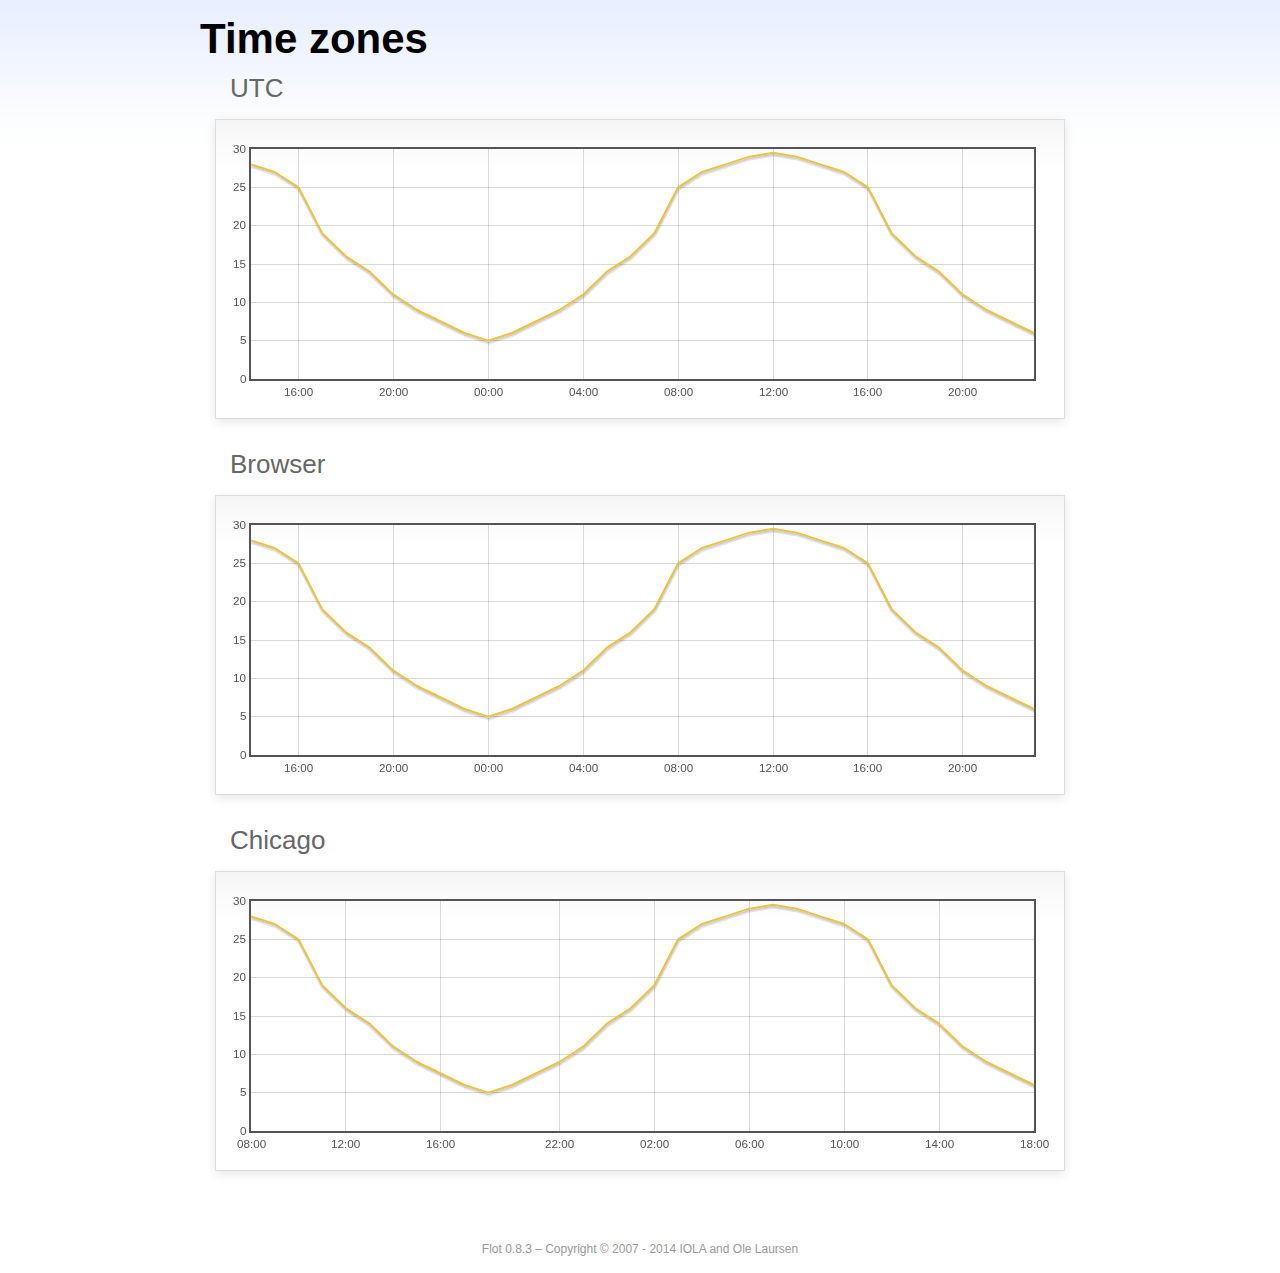
<file: web_project/hsem/assets/plugins/flot/examples/axes-time-zones/index.html>
<!DOCTYPE html PUBLIC "-//W3C//DTD HTML 4.01//EN" "http://www.w3.org/TR/html4/strict.dtd">
<html>
<head>
	<meta http-equiv="Content-Type" content="text/html; charset=utf-8">
	<title>Flot Examples: Time zones</title>
	<link href="../examples.css" rel="stylesheet" type="text/css">
	<!--[if lte IE 8]><script language="javascript" type="text/javascript" src="../../excanvas.min.js"></script><![endif]-->
	<script language="javascript" type="text/javascript" src="../../jquery.js"></script>
	<script language="javascript" type="text/javascript" src="../../jquery.flot.js"></script>
	<script language="javascript" type="text/javascript" src="../../jquery.flot.time.js"></script>
	<script language="javascript" type="text/javascript" src="date.js"></script>
	<script type="text/javascript">

	$(function() {

		timezoneJS.timezone.zoneFileBasePath = "tz";
		timezoneJS.timezone.defaultZoneFile = [];
		timezoneJS.timezone.init({async: false});

		var d = [
			[Date.UTC(2011, 2, 12, 14, 0, 0), 28],
			[Date.UTC(2011, 2, 12, 15, 0, 0), 27],
			[Date.UTC(2011, 2, 12, 16, 0, 0), 25],
			[Date.UTC(2011, 2, 12, 17, 0, 0), 19],
			[Date.UTC(2011, 2, 12, 18, 0, 0), 16],
			[Date.UTC(2011, 2, 12, 19, 0, 0), 14],
			[Date.UTC(2011, 2, 12, 20, 0, 0), 11],
			[Date.UTC(2011, 2, 12, 21, 0, 0), 9],
			[Date.UTC(2011, 2, 12, 22, 0, 0), 7.5],
			[Date.UTC(2011, 2, 12, 23, 0, 0), 6],
			[Date.UTC(2011, 2, 13, 0, 0, 0), 5],
			[Date.UTC(2011, 2, 13, 1, 0, 0), 6],
			[Date.UTC(2011, 2, 13, 2, 0, 0), 7.5],
			[Date.UTC(2011, 2, 13, 3, 0, 0), 9],
			[Date.UTC(2011, 2, 13, 4, 0, 0), 11],
			[Date.UTC(2011, 2, 13, 5, 0, 0), 14],
			[Date.UTC(2011, 2, 13, 6, 0, 0), 16],
			[Date.UTC(2011, 2, 13, 7, 0, 0), 19],
			[Date.UTC(2011, 2, 13, 8, 0, 0), 25],
			[Date.UTC(2011, 2, 13, 9, 0, 0), 27],
			[Date.UTC(2011, 2, 13, 10, 0, 0), 28],
			[Date.UTC(2011, 2, 13, 11, 0, 0), 29],
			[Date.UTC(2011, 2, 13, 12, 0, 0), 29.5],
			[Date.UTC(2011, 2, 13, 13, 0, 0), 29],
			[Date.UTC(2011, 2, 13, 14, 0, 0), 28],
			[Date.UTC(2011, 2, 13, 15, 0, 0), 27],
			[Date.UTC(2011, 2, 13, 16, 0, 0), 25],
			[Date.UTC(2011, 2, 13, 17, 0, 0), 19],
			[Date.UTC(2011, 2, 13, 18, 0, 0), 16],
			[Date.UTC(2011, 2, 13, 19, 0, 0), 14],
			[Date.UTC(2011, 2, 13, 20, 0, 0), 11],
			[Date.UTC(2011, 2, 13, 21, 0, 0), 9],
			[Date.UTC(2011, 2, 13, 22, 0, 0), 7.5],
			[Date.UTC(2011, 2, 13, 23, 0, 0), 6]
		];

		var plot = $.plot("#placeholderUTC", [d], {
			xaxis: {
				mode: "time"
			}
		});

		var plot = $.plot("#placeholderLocal", [d], {
			xaxis: {
				mode: "time",
				timezone: "browser"
			}
		});

		var plot = $.plot("#placeholderChicago", [d], {
			xaxis: {
				mode: "time",
				timezone: "America/Chicago"
			}
		});

		// Add the Flot version string to the footer

		$("#footer").prepend("Flot " + $.plot.version + " &ndash; ");
	});

	</script>
</head>
<body>

	<div id="header">
		<h2>Time zones</h2>
	</div>

	<div id="content">

		<h3>UTC</h3>
		<div class="demo-container" style="height: 300px;">
			<div id="placeholderUTC" class="demo-placeholder"></div>
		</div>

		<h3>Browser</h3>
		<div class="demo-container" style="height: 300px;">
			<div id="placeholderLocal" class="demo-placeholder"></div>
		</div>

		<h3>Chicago</h3>
		<div class="demo-container" style="height: 300px;">
			<div id="placeholderChicago" class="demo-placeholder"></div>
		</div>

	</div>

	<div id="footer">
		Copyright &copy; 2007 - 2014 IOLA and Ole Laursen
	</div>

</body>
</html>
</file>
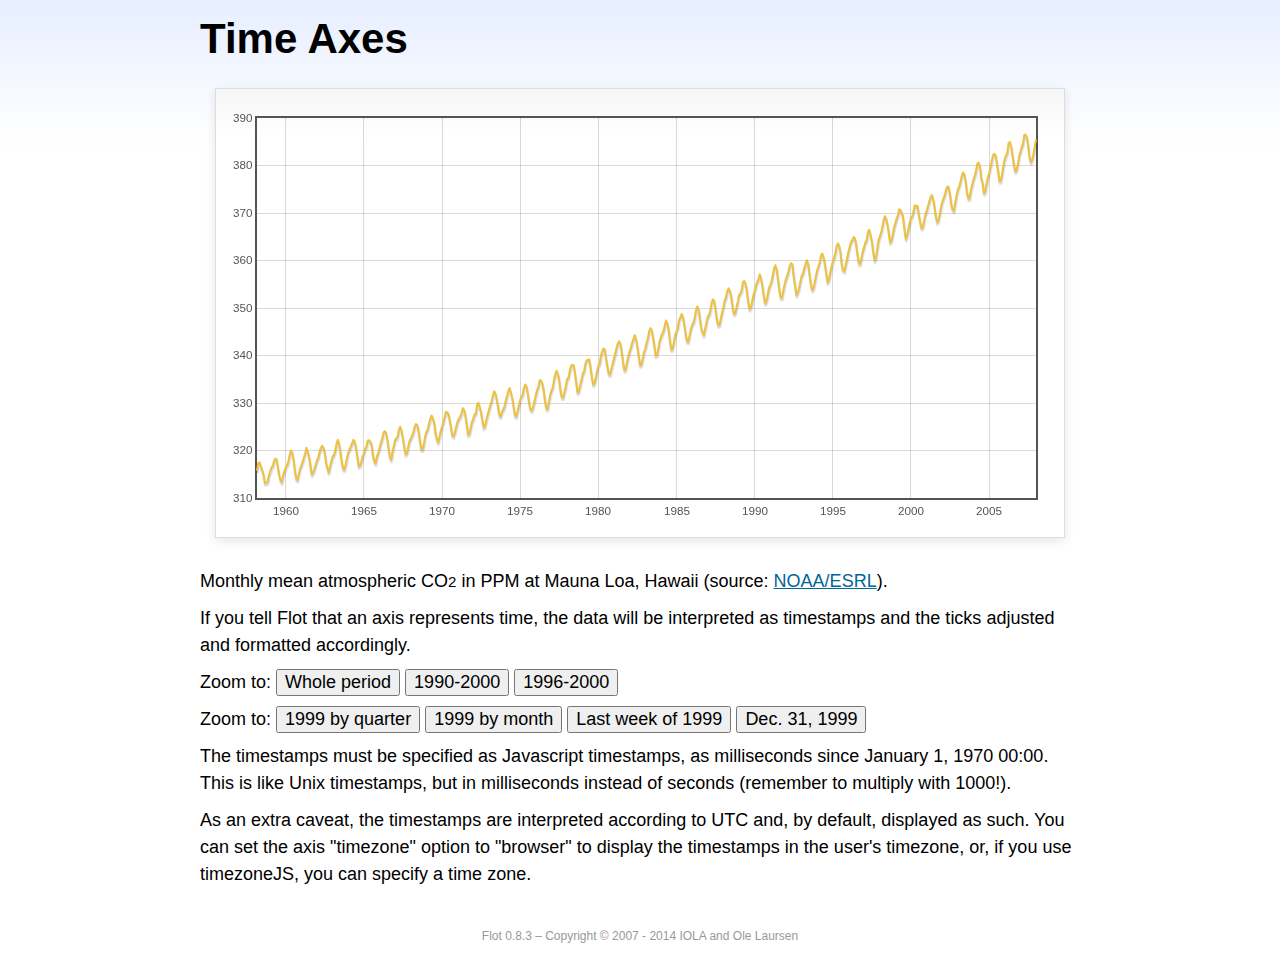
<file: web_project/hsem/assets/plugins/flot/examples/axes-time/index.html>
<!DOCTYPE html PUBLIC "-//W3C//DTD HTML 4.01//EN" "http://www.w3.org/TR/html4/strict.dtd">
<html>
<head>
	<meta http-equiv="Content-Type" content="text/html; charset=utf-8">
	<title>Flot Examples: Time Axes</title>
	<link href="../examples.css" rel="stylesheet" type="text/css">
	<!--[if lte IE 8]><script language="javascript" type="text/javascript" src="../../excanvas.min.js"></script><![endif]-->
	<script language="javascript" type="text/javascript" src="../../jquery.js"></script>
	<script language="javascript" type="text/javascript" src="../../jquery.flot.js"></script>
	<script language="javascript" type="text/javascript" src="../../jquery.flot.time.js"></script>
	<script type="text/javascript">

	$(function() {

		var d = [[-373597200000, 315.71], [-370918800000, 317.45], [-368326800000, 317.50], [-363056400000, 315.86], [-360378000000, 314.93], [-357699600000, 313.19], [-352429200000, 313.34], [-349837200000, 314.67], [-347158800000, 315.58], [-344480400000, 316.47], [-342061200000, 316.65], [-339382800000, 317.71], [-336790800000, 318.29], [-334112400000, 318.16], [-331520400000, 316.55], [-328842000000, 314.80], [-326163600000, 313.84], [-323571600000, 313.34], [-320893200000, 314.81], [-318301200000, 315.59], [-315622800000, 316.43], [-312944400000, 316.97], [-310438800000, 317.58], [-307760400000, 319.03], [-305168400000, 320.03], [-302490000000, 319.59], [-299898000000, 318.18], [-297219600000, 315.91], [-294541200000, 314.16], [-291949200000, 313.83], [-289270800000, 315.00], [-286678800000, 316.19], [-284000400000, 316.89], [-281322000000, 317.70], [-278902800000, 318.54], [-276224400000, 319.48], [-273632400000, 320.58], [-270954000000, 319.78], [-268362000000, 318.58], [-265683600000, 316.79], [-263005200000, 314.99], [-260413200000, 315.31], [-257734800000, 316.10], [-255142800000, 317.01], [-252464400000, 317.94], [-249786000000, 318.56], [-247366800000, 319.69], [-244688400000, 320.58], [-242096400000, 321.01], [-239418000000, 320.61], [-236826000000, 319.61], [-234147600000, 317.40], [-231469200000, 316.26], [-228877200000, 315.42], [-226198800000, 316.69], [-223606800000, 317.69], [-220928400000, 318.74], [-218250000000, 319.08], [-215830800000, 319.86], [-213152400000, 321.39], [-210560400000, 322.24], [-207882000000, 321.47], [-205290000000, 319.74], [-202611600000, 317.77], [-199933200000, 316.21], [-197341200000, 315.99], [-194662800000, 317.07], [-192070800000, 318.36], [-189392400000, 319.57], [-178938000000, 322.23], [-176259600000, 321.89], [-173667600000, 320.44], [-170989200000, 318.70], [-168310800000, 316.70], [-165718800000, 316.87], [-163040400000, 317.68], [-160448400000, 318.71], [-157770000000, 319.44], [-155091600000, 320.44], [-152672400000, 320.89], [-149994000000, 322.13], [-147402000000, 322.16], [-144723600000, 321.87], [-142131600000, 321.21], [-139453200000, 318.87], [-136774800000, 317.81], [-134182800000, 317.30], [-131504400000, 318.87], [-128912400000, 319.42], [-126234000000, 320.62], [-123555600000, 321.59], [-121136400000, 322.39], [-118458000000, 323.70], [-115866000000, 324.07], [-113187600000, 323.75], [-110595600000, 322.40], [-107917200000, 320.37], [-105238800000, 318.64], [-102646800000, 318.10], [-99968400000, 319.79], [-97376400000, 321.03], [-94698000000, 322.33], [-92019600000, 322.50], [-89600400000, 323.04], [-86922000000, 324.42], [-84330000000, 325.00], [-81651600000, 324.09], [-79059600000, 322.55], [-76381200000, 320.92], [-73702800000, 319.26], [-71110800000, 319.39], [-68432400000, 320.72], [-65840400000, 321.96], [-63162000000, 322.57], [-60483600000, 323.15], [-57978000000, 323.89], [-55299600000, 325.02], [-52707600000, 325.57], [-50029200000, 325.36], [-47437200000, 324.14], [-44758800000, 322.11], [-42080400000, 320.33], [-39488400000, 320.25], [-36810000000, 321.32], [-34218000000, 322.90], [-31539600000, 324.00], [-28861200000, 324.42], [-26442000000, 325.64], [-23763600000, 326.66], [-21171600000, 327.38], [-18493200000, 326.70], [-15901200000, 325.89], [-13222800000, 323.67], [-10544400000, 322.38], [-7952400000, 321.78], [-5274000000, 322.85], [-2682000000, 324.12], [-3600000, 325.06], [2674800000, 325.98], [5094000000, 326.93], [7772400000, 328.13], [10364400000, 328.07], [13042800000, 327.66], [15634800000, 326.35], [18313200000, 324.69], [20991600000, 323.10], [23583600000, 323.07], [26262000000, 324.01], [28854000000, 325.13], [31532400000, 326.17], [34210800000, 326.68], [36630000000, 327.18], [39308400000, 327.78], [41900400000, 328.92], [44578800000, 328.57], [47170800000, 327.37], [49849200000, 325.43], [52527600000, 323.36], [55119600000, 323.56], [57798000000, 324.80], [60390000000, 326.01], [63068400000, 326.77], [65746800000, 327.63], [68252400000, 327.75], [70930800000, 329.72], [73522800000, 330.07], [76201200000, 329.09], [78793200000, 328.05], [81471600000, 326.32], [84150000000, 324.84], [86742000000, 325.20], [89420400000, 326.50], [92012400000, 327.55], [94690800000, 328.54], [97369200000, 329.56], [99788400000, 330.30], [102466800000, 331.50], [105058800000, 332.48], [107737200000, 332.07], [110329200000, 330.87], [113007600000, 329.31], [115686000000, 327.51], [118278000000, 327.18], [120956400000, 328.16], [123548400000, 328.64], [126226800000, 329.35], [128905200000, 330.71], [131324400000, 331.48], [134002800000, 332.65], [136594800000, 333.16], [139273200000, 332.06], [141865200000, 330.99], [144543600000, 329.17], [147222000000, 327.41], [149814000000, 327.20], [152492400000, 328.33], [155084400000, 329.50], [157762800000, 330.68], [160441200000, 331.41], [162860400000, 331.85], [165538800000, 333.29], [168130800000, 333.91], [170809200000, 333.40], [173401200000, 331.78], [176079600000, 329.88], [178758000000, 328.57], [181350000000, 328.46], [184028400000, 329.26], [189298800000, 331.71], [191977200000, 332.76], [194482800000, 333.48], [197161200000, 334.78], [199753200000, 334.78], [202431600000, 334.17], [205023600000, 332.78], [207702000000, 330.64], [210380400000, 328.95], [212972400000, 328.77], [215650800000, 330.23], [218242800000, 331.69], [220921200000, 332.70], [223599600000, 333.24], [226018800000, 334.96], [228697200000, 336.04], [231289200000, 336.82], [233967600000, 336.13], [236559600000, 334.73], [239238000000, 332.52], [241916400000, 331.19], [244508400000, 331.19], [247186800000, 332.35], [249778800000, 333.47], [252457200000, 335.11], [255135600000, 335.26], [257554800000, 336.60], [260233200000, 337.77], [262825200000, 338.00], [265503600000, 337.99], [268095600000, 336.48], [270774000000, 334.37], [273452400000, 332.27], [276044400000, 332.41], [278722800000, 333.76], [281314800000, 334.83], [283993200000, 336.21], [286671600000, 336.64], [289090800000, 338.12], [291769200000, 339.02], [294361200000, 339.02], [297039600000, 339.20], [299631600000, 337.58], [302310000000, 335.55], [304988400000, 333.89], [307580400000, 334.14], [310258800000, 335.26], [312850800000, 336.71], [315529200000, 337.81], [318207600000, 338.29], [320713200000, 340.04], [323391600000, 340.86], [325980000000, 341.47], [328658400000, 341.26], [331250400000, 339.29], [333928800000, 337.60], [336607200000, 336.12], [339202800000, 336.08], [341881200000, 337.22], [344473200000, 338.34], [347151600000, 339.36], [349830000000, 340.51], [352249200000, 341.57], [354924000000, 342.56], [357516000000, 343.01], [360194400000, 342.47], [362786400000, 340.71], [365464800000, 338.52], [368143200000, 336.96], [370738800000, 337.13], [373417200000, 338.58], [376009200000, 339.89], [378687600000, 340.93], [381366000000, 341.69], [383785200000, 342.69], [389052000000, 344.30], [391730400000, 343.43], [394322400000, 341.88], [397000800000, 339.89], [399679200000, 337.95], [402274800000, 338.10], [404953200000, 339.27], [407545200000, 340.67], [410223600000, 341.42], [412902000000, 342.68], [415321200000, 343.46], [417996000000, 345.10], [420588000000, 345.76], [423266400000, 345.36], [425858400000, 343.91], [428536800000, 342.05], [431215200000, 340.00], [433810800000, 340.12], [436489200000, 341.33], [439081200000, 342.94], [441759600000, 343.87], [444438000000, 344.60], [446943600000, 345.20], [452210400000, 347.36], [454888800000, 346.74], [457480800000, 345.41], [460159200000, 343.01], [462837600000, 341.23], [465433200000, 341.52], [468111600000, 342.86], [470703600000, 344.41], [473382000000, 345.09], [476060400000, 345.89], [478479600000, 347.49], [481154400000, 348.00], [483746400000, 348.75], [486424800000, 348.19], [489016800000, 346.54], [491695200000, 344.63], [494373600000, 343.03], [496969200000, 342.92], [499647600000, 344.24], [502239600000, 345.62], [504918000000, 346.43], [507596400000, 346.94], [510015600000, 347.88], [512690400000, 349.57], [515282400000, 350.35], [517960800000, 349.72], [520552800000, 347.78], [523231200000, 345.86], [525909600000, 344.84], [528505200000, 344.32], [531183600000, 345.67], [533775600000, 346.88], [536454000000, 348.19], [539132400000, 348.55], [541551600000, 349.52], [544226400000, 351.12], [546818400000, 351.84], [549496800000, 351.49], [552088800000, 349.82], [554767200000, 347.63], [557445600000, 346.38], [560041200000, 346.49], [562719600000, 347.75], [565311600000, 349.03], [567990000000, 350.20], [570668400000, 351.61], [573174000000, 352.22], [575848800000, 353.53], [578440800000, 354.14], [581119200000, 353.62], [583711200000, 352.53], [586389600000, 350.41], [589068000000, 348.84], [591663600000, 348.94], [594342000000, 350.04], [596934000000, 351.29], [599612400000, 352.72], [602290800000, 353.10], [604710000000, 353.65], [607384800000, 355.43], [609976800000, 355.70], [612655200000, 355.11], [615247200000, 353.79], [617925600000, 351.42], [620604000000, 349.81], [623199600000, 350.11], [625878000000, 351.26], [628470000000, 352.63], [631148400000, 353.64], [633826800000, 354.72], [636246000000, 355.49], [638920800000, 356.09], [641512800000, 357.08], [644191200000, 356.11], [646783200000, 354.70], [649461600000, 352.68], [652140000000, 351.05], [654735600000, 351.36], [657414000000, 352.81], [660006000000, 354.22], [662684400000, 354.85], [665362800000, 355.66], [667782000000, 357.04], [670456800000, 358.40], [673048800000, 359.00], [675727200000, 357.99], [678319200000, 356.00], [680997600000, 353.78], [683676000000, 352.20], [686271600000, 352.22], [688950000000, 353.70], [691542000000, 354.98], [694220400000, 356.09], [696898800000, 356.85], [699404400000, 357.73], [702079200000, 358.91], [704671200000, 359.45], [707349600000, 359.19], [709941600000, 356.72], [712620000000, 354.79], [715298400000, 352.79], [717894000000, 353.20], [720572400000, 354.15], [723164400000, 355.39], [725842800000, 356.77], [728521200000, 357.17], [730940400000, 358.26], [733615200000, 359.16], [736207200000, 360.07], [738885600000, 359.41], [741477600000, 357.44], [744156000000, 355.30], [746834400000, 353.87], [749430000000, 354.04], [752108400000, 355.27], [754700400000, 356.70], [757378800000, 358.00], [760057200000, 358.81], [762476400000, 359.68], [765151200000, 361.13], [767743200000, 361.48], [770421600000, 360.60], [773013600000, 359.20], [775692000000, 357.23], [778370400000, 355.42], [780966000000, 355.89], [783644400000, 357.41], [786236400000, 358.74], [788914800000, 359.73], [791593200000, 360.61], [794012400000, 361.58], [796687200000, 363.05], [799279200000, 363.62], [801957600000, 363.03], [804549600000, 361.55], [807228000000, 358.94], [809906400000, 357.93], [812502000000, 357.80], [815180400000, 359.22], [817772400000, 360.44], [820450800000, 361.83], [823129200000, 362.95], [825634800000, 363.91], [828309600000, 364.28], [830901600000, 364.94], [833580000000, 364.70], [836172000000, 363.31], [838850400000, 361.15], [841528800000, 359.40], [844120800000, 359.34], [846802800000, 360.62], [849394800000, 361.96], [852073200000, 362.81], [854751600000, 363.87], [857170800000, 364.25], [859845600000, 366.02], [862437600000, 366.46], [865116000000, 365.32], [867708000000, 364.07], [870386400000, 361.95], [873064800000, 360.06], [875656800000, 360.49], [878338800000, 362.19], [880930800000, 364.12], [883609200000, 364.99], [886287600000, 365.82], [888706800000, 366.95], [891381600000, 368.42], [893973600000, 369.33], [896652000000, 368.78], [899244000000, 367.59], [901922400000, 365.84], [904600800000, 363.83], [907192800000, 364.18], [909874800000, 365.34], [912466800000, 366.93], [915145200000, 367.94], [917823600000, 368.82], [920242800000, 369.46], [922917600000, 370.77], [925509600000, 370.66], [928188000000, 370.10], [930780000000, 369.08], [933458400000, 366.66], [936136800000, 364.60], [938728800000, 365.17], [941410800000, 366.51], [944002800000, 367.89], [946681200000, 369.04], [949359600000, 369.35], [951865200000, 370.38], [954540000000, 371.63], [957132000000, 371.32], [959810400000, 371.53], [962402400000, 369.75], [965080800000, 368.23], [967759200000, 366.87], [970351200000, 366.94], [973033200000, 368.27], [975625200000, 369.64], [978303600000, 370.46], [980982000000, 371.44], [983401200000, 372.37], [986076000000, 373.33], [988668000000, 373.77], [991346400000, 373.09], [993938400000, 371.51], [996616800000, 369.55], [999295200000, 368.12], [1001887200000, 368.38], [1004569200000, 369.66], [1007161200000, 371.11], [1009839600000, 372.36], [1012518000000, 373.09], [1014937200000, 373.81], [1017612000000, 374.93], [1020204000000, 375.58], [1022882400000, 375.44], [1025474400000, 373.86], [1028152800000, 371.77], [1030831200000, 370.73], [1033423200000, 370.50], [1036105200000, 372.18], [1038697200000, 373.70], [1041375600000, 374.92], [1044054000000, 375.62], [1046473200000, 376.51], [1049148000000, 377.75], [1051740000000, 378.54], [1054418400000, 378.20], [1057010400000, 376.68], [1059688800000, 374.43], [1062367200000, 373.11], [1064959200000, 373.10], [1067641200000, 374.77], [1070233200000, 375.97], [1072911600000, 377.03], [1075590000000, 377.87], [1078095600000, 378.88], [1080770400000, 380.42], [1083362400000, 380.62], [1086040800000, 379.70], [1088632800000, 377.43], [1091311200000, 376.32], [1093989600000, 374.19], [1096581600000, 374.47], [1099263600000, 376.15], [1101855600000, 377.51], [1104534000000, 378.43], [1107212400000, 379.70], [1109631600000, 380.92], [1112306400000, 382.18], [1114898400000, 382.45], [1117576800000, 382.14], [1120168800000, 380.60], [1122847200000, 378.64], [1125525600000, 376.73], [1128117600000, 376.84], [1130799600000, 378.29], [1133391600000, 380.06], [1136070000000, 381.40], [1138748400000, 382.20], [1141167600000, 382.66], [1143842400000, 384.69], [1146434400000, 384.94], [1149112800000, 384.01], [1151704800000, 382.14], [1154383200000, 380.31], [1157061600000, 378.81], [1159653600000, 379.03], [1162335600000, 380.17], [1164927600000, 381.85], [1167606000000, 382.94], [1170284400000, 383.86], [1172703600000, 384.49], [1175378400000, 386.37], [1177970400000, 386.54], [1180648800000, 385.98], [1183240800000, 384.36], [1185919200000, 381.85], [1188597600000, 380.74], [1191189600000, 381.15], [1193871600000, 382.38], [1196463600000, 383.94], [1199142000000, 385.44]]; 

		$.plot("#placeholder", [d], {
			xaxis: { mode: "time" }
		});

		$("#whole").click(function () {
			$.plot("#placeholder", [d], {
				xaxis: { mode: "time" }
			});
		});

		$("#nineties").click(function () {
			$.plot("#placeholder", [d], {
				xaxis: {
					mode: "time",
					min: (new Date(1990, 0, 1)).getTime(),
					max: (new Date(2000, 0, 1)).getTime()
				}
			});
		});

		$("#latenineties").click(function () {
			$.plot("#placeholder", [d], {
				xaxis: {
					mode: "time",
					minTickSize: [1, "year"],
					min: (new Date(1996, 0, 1)).getTime(),
					max: (new Date(2000, 0, 1)).getTime()
				}
			});
		});

		$("#ninetyninequarters").click(function () {
			$.plot("#placeholder", [d], {
				xaxis: {
					mode: "time",
					minTickSize: [1, "quarter"],
					min: (new Date(1999, 0, 1)).getTime(),
					max: (new Date(2000, 0, 1)).getTime()
				}
			});
		});

		$("#ninetynine").click(function () {
			$.plot("#placeholder", [d], {
				xaxis: {
					mode: "time",
					minTickSize: [1, "month"],
					min: (new Date(1999, 0, 1)).getTime(),
					max: (new Date(2000, 0, 1)).getTime()
				}
			});
		});

		$("#lastweekninetynine").click(function () {
			$.plot("#placeholder", [d], {
				xaxis: {
					mode: "time",
					minTickSize: [1, "day"],
					min: (new Date(1999, 11, 25)).getTime(),
					max: (new Date(2000, 0, 1)).getTime(),
					timeformat: "%a"
				}
			});
		});

		$("#lastdayninetynine").click(function () {
			$.plot("#placeholder", [d], {
				xaxis: {
					mode: "time",
					minTickSize: [1, "hour"],
					min: (new Date(1999, 11, 31)).getTime(),
					max: (new Date(2000, 0, 1)).getTime(),
					twelveHourClock: true
				}
			});
		});

		// Add the Flot version string to the footer

		$("#footer").prepend("Flot " + $.plot.version + " &ndash; ");
	});

	</script>
</head>
<body>

	<div id="header">
		<h2>Time Axes</h2>
	</div>

	<div id="content">

		<div class="demo-container">
			<div id="placeholder" class="demo-placeholder"></div>
		</div>

		<p>Monthly mean atmospheric CO<sub>2</sub> in PPM at Mauna Loa, Hawaii (source: <a href="http://www.esrl.noaa.gov/gmd/ccgg/trends/">NOAA/ESRL</a>).</p>

		<p>If you tell Flot that an axis represents time, the data will be interpreted as timestamps and the ticks adjusted and formatted accordingly.</p>

		<p>Zoom to: <button id="whole">Whole period</button>
		<button id="nineties">1990-2000</button>
		<button id="latenineties">1996-2000</button></p>

		<p>Zoom to: <button id="ninetyninequarters">1999 by quarter</button>
		<button id="ninetynine">1999 by month</button>
		<button id="lastweekninetynine">Last week of 1999</button>
		<button id="lastdayninetynine">Dec. 31, 1999</button></p>

		<p>The timestamps must be specified as Javascript timestamps, as milliseconds since January 1, 1970 00:00. This is like Unix timestamps, but in milliseconds instead of seconds (remember to multiply with 1000!).</p>

		<p>As an extra caveat, the timestamps are interpreted according to UTC and, by default, displayed as such. You can set the axis "timezone" option to "browser" to display the timestamps in the user's timezone, or, if you use timezoneJS, you can specify a time zone.</p>

	</div>

	<div id="footer">
		Copyright &copy; 2007 - 2014 IOLA and Ole Laursen
	</div>

</body>
</html>
</file>
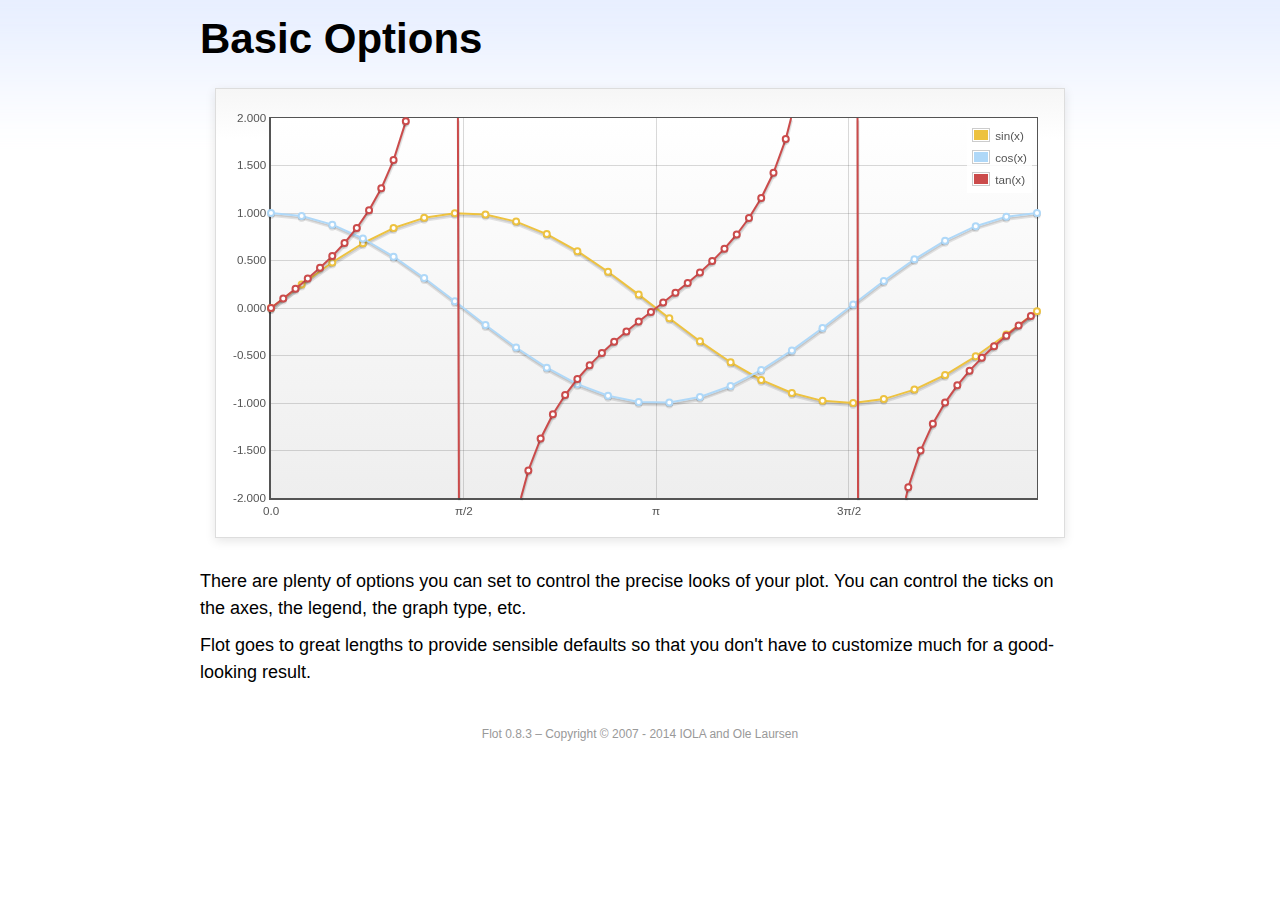
<file: web_project/hsem/assets/plugins/flot/examples/basic-options/index.html>
<!DOCTYPE html PUBLIC "-//W3C//DTD HTML 4.01//EN" "http://www.w3.org/TR/html4/strict.dtd">
<html>
<head>
	<meta http-equiv="Content-Type" content="text/html; charset=utf-8">
	<title>Flot Examples: Basic Options</title>
	<link href="../examples.css" rel="stylesheet" type="text/css">
	<!--[if lte IE 8]><script language="javascript" type="text/javascript" src="../../excanvas.min.js"></script><![endif]-->
	<script language="javascript" type="text/javascript" src="../../jquery.js"></script>
	<script language="javascript" type="text/javascript" src="../../jquery.flot.js"></script>
	<script type="text/javascript">

	$(function () {

		var d1 = [];
		for (var i = 0; i < Math.PI * 2; i += 0.25) {
			d1.push([i, Math.sin(i)]);
		}

		var d2 = [];
		for (var i = 0; i < Math.PI * 2; i += 0.25) {
			d2.push([i, Math.cos(i)]);
		}

		var d3 = [];
		for (var i = 0; i < Math.PI * 2; i += 0.1) {
			d3.push([i, Math.tan(i)]);
		}

		$.plot("#placeholder", [
			{ label: "sin(x)", data: d1 },
			{ label: "cos(x)", data: d2 },
			{ label: "tan(x)", data: d3 }
		], {
			series: {
				lines: { show: true },
				points: { show: true }
			},
			xaxis: {
				ticks: [
					0, [ Math.PI/2, "\u03c0/2" ], [ Math.PI, "\u03c0" ],
					[ Math.PI * 3/2, "3\u03c0/2" ], [ Math.PI * 2, "2\u03c0" ]
				]
			},
			yaxis: {
				ticks: 10,
				min: -2,
				max: 2,
				tickDecimals: 3
			},
			grid: {
				backgroundColor: { colors: [ "#fff", "#eee" ] },
				borderWidth: {
					top: 1,
					right: 1,
					bottom: 2,
					left: 2
				}
			}
		});

		// Add the Flot version string to the footer

		$("#footer").prepend("Flot " + $.plot.version + " &ndash; ");
	});

	</script>
</head>
<body>

	<div id="header">
		<h2>Basic Options</h2>
	</div>

	<div id="content">

		<div class="demo-container">
			<div id="placeholder" class="demo-placeholder"></div>
		</div>

		<p>There are plenty of options you can set to control the precise looks of your plot. You can control the ticks on the axes, the legend, the graph type, etc.</p>

		<p>Flot goes to great lengths to provide sensible defaults so that you don't have to customize much for a good-looking result.</p>

	</div>

	<div id="footer">
		Copyright &copy; 2007 - 2014 IOLA and Ole Laursen
	</div>

</body>
</html>
</file>
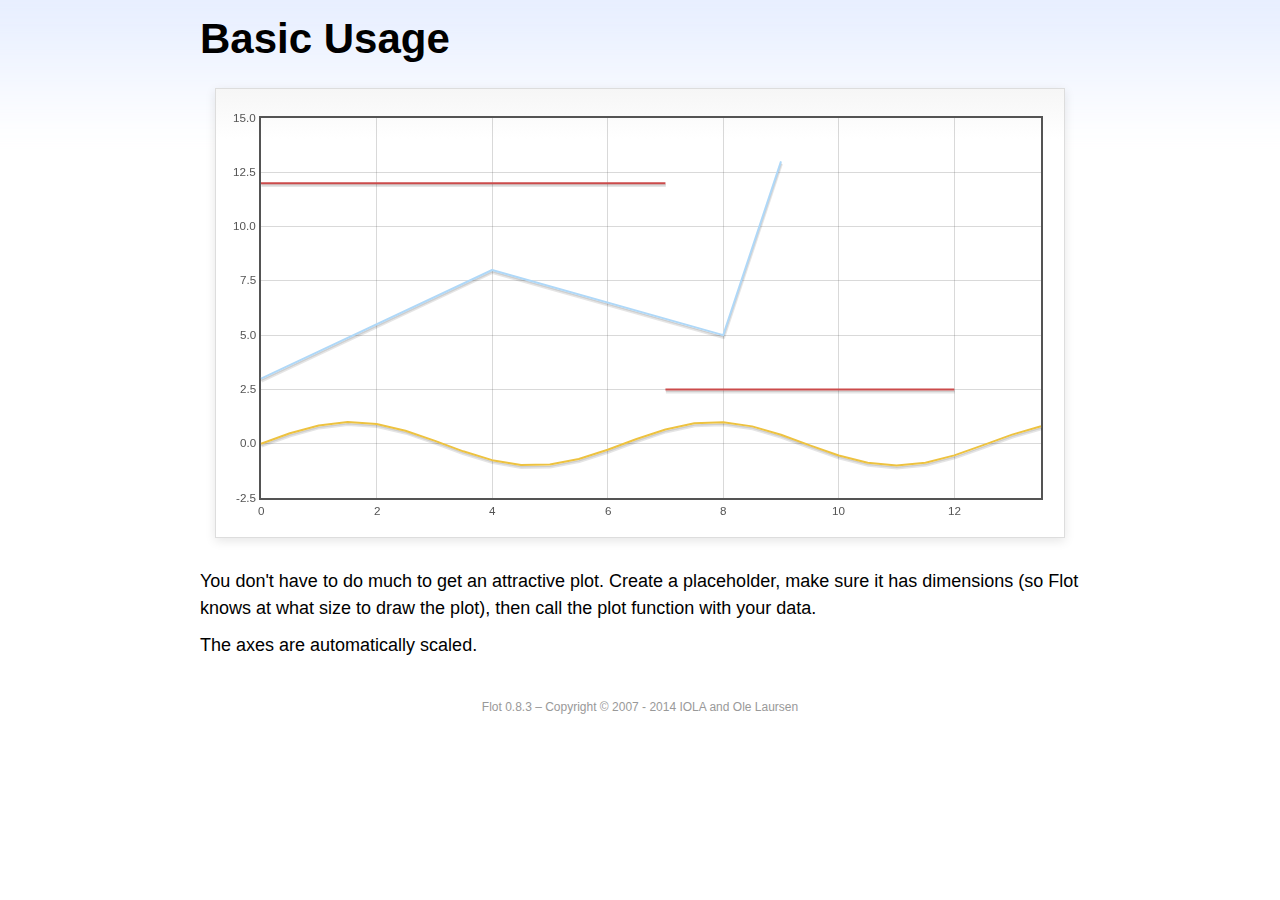
<file: web_project/hsem/assets/plugins/flot/examples/basic-usage/index.html>
<!DOCTYPE html PUBLIC "-//W3C//DTD HTML 4.01//EN" "http://www.w3.org/TR/html4/strict.dtd">
<html>
<head>
	<meta http-equiv="Content-Type" content="text/html; charset=utf-8">
	<title>Flot Examples: Basic Usage</title>
	<link href="../examples.css" rel="stylesheet" type="text/css">
	<!--[if lte IE 8]><script language="javascript" type="text/javascript" src="../../excanvas.min.js"></script><![endif]-->
	<script language="javascript" type="text/javascript" src="../../jquery.js"></script>
	<script language="javascript" type="text/javascript" src="../../jquery.flot.js"></script>
	<script type="text/javascript">

	$(function() {

		var d1 = [];
		for (var i = 0; i < 14; i += 0.5) {
			d1.push([i, Math.sin(i)]);
		}

		var d2 = [[0, 3], [4, 8], [8, 5], [9, 13]];

		// A null signifies separate line segments

		var d3 = [[0, 12], [7, 12], null, [7, 2.5], [12, 2.5]];

		$.plot("#placeholder", [ d1, d2, d3 ]);

		// Add the Flot version string to the footer

		$("#footer").prepend("Flot " + $.plot.version + " &ndash; ");
	});

	</script>
</head>
<body>

	<div id="header">
		<h2>Basic Usage</h2>
	</div>

	<div id="content">

		<div class="demo-container">
			<div id="placeholder" class="demo-placeholder"></div>
		</div>

		<p>You don't have to do much to get an attractive plot.  Create a placeholder, make sure it has dimensions (so Flot knows at what size to draw the plot), then call the plot function with your data.</p>

		<p>The axes are automatically scaled.</p>

	</div>

	<div id="footer">
		Copyright &copy; 2007 - 2014 IOLA and Ole Laursen
	</div>

</body>
</html>
</file>
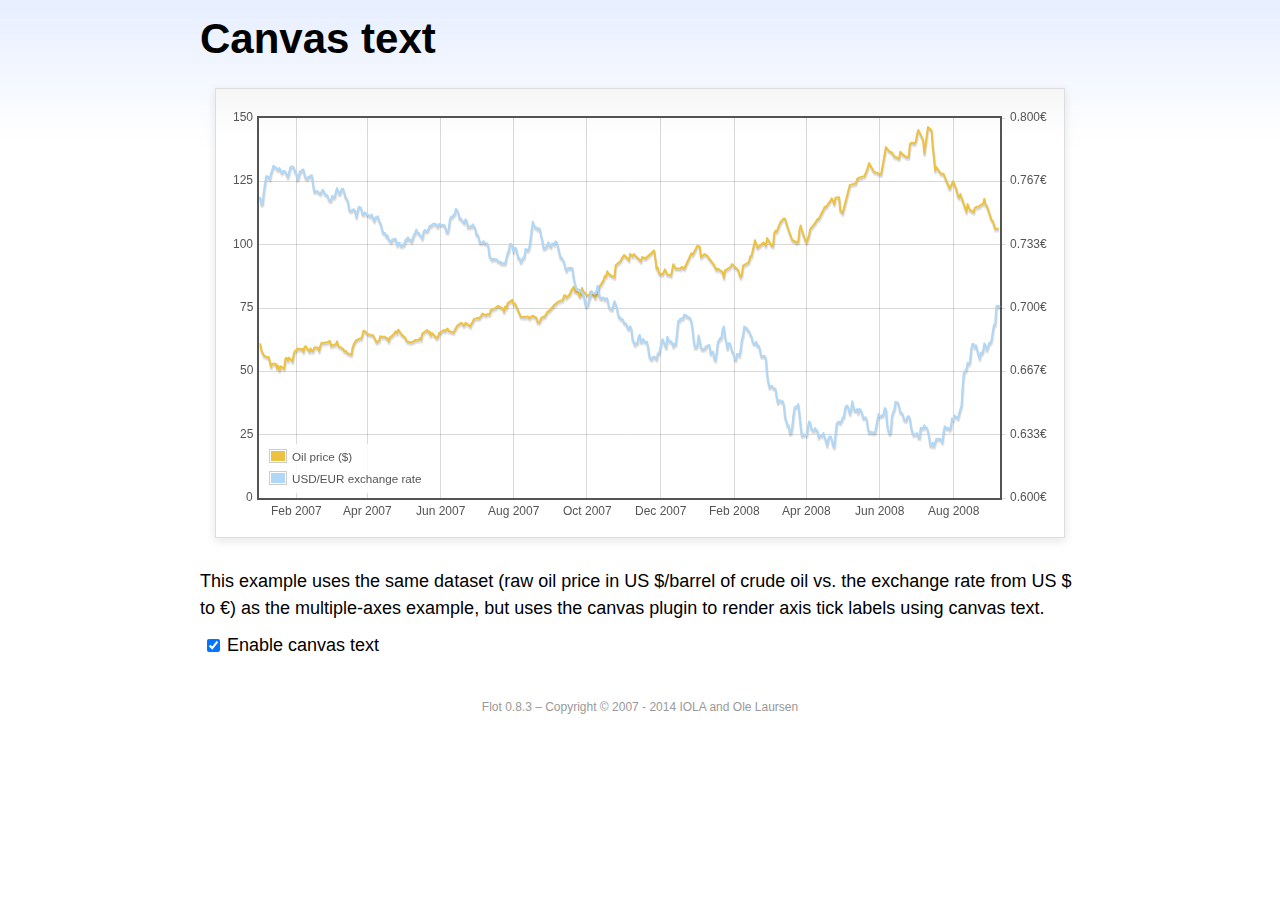
<file: web_project/hsem/assets/plugins/flot/examples/canvas/index.html>
<!DOCTYPE html PUBLIC "-//W3C//DTD HTML 4.01//EN" "http://www.w3.org/TR/html4/strict.dtd">
<html>
<head>
	<meta http-equiv="Content-Type" content="text/html; charset=utf-8">
	<title>Flot Examples: Canvas text</title>
	<link href="../examples.css" rel="stylesheet" type="text/css">
	<!--[if lte IE 8]><script language="javascript" type="text/javascript" src="../../excanvas.min.js"></script><![endif]-->
	<script language="javascript" type="text/javascript" src="../../jquery.js"></script>
	<script language="javascript" type="text/javascript" src="../../jquery.flot.js"></script>
	<script language="javascript" type="text/javascript" src="../../jquery.flot.time.js"></script>
	<script language="javascript" type="text/javascript" src="../../jquery.flot.canvas.js"></script>
	<script type="text/javascript">

	$(function() {

		var oilPrices = [[1167692400000,61.05], [1167778800000,58.32], [1167865200000,57.35], [1167951600000,56.31], [1168210800000,55.55], [1168297200000,55.64], [1168383600000,54.02], [1168470000000,51.88], [1168556400000,52.99], [1168815600000,52.99], [1168902000000,51.21], [1168988400000,52.24], [1169074800000,50.48], [1169161200000,51.99], [1169420400000,51.13], [1169506800000,55.04], [1169593200000,55.37], [1169679600000,54.23], [1169766000000,55.42], [1170025200000,54.01], [1170111600000,56.97], [1170198000000,58.14], [1170284400000,58.14], [1170370800000,59.02], [1170630000000,58.74], [1170716400000,58.88], [1170802800000,57.71], [1170889200000,59.71], [1170975600000,59.89], [1171234800000,57.81], [1171321200000,59.06], [1171407600000,58.00], [1171494000000,57.99], [1171580400000,59.39], [1171839600000,59.39], [1171926000000,58.07], [1172012400000,60.07], [1172098800000,61.14], [1172444400000,61.39], [1172530800000,61.46], [1172617200000,61.79], [1172703600000,62.00], [1172790000000,60.07], [1173135600000,60.69], [1173222000000,61.82], [1173308400000,60.05], [1173654000000,58.91], [1173740400000,57.93], [1173826800000,58.16], [1173913200000,57.55], [1173999600000,57.11], [1174258800000,56.59], [1174345200000,59.61], [1174518000000,61.69], [1174604400000,62.28], [1174860000000,62.91], [1174946400000,62.93], [1175032800000,64.03], [1175119200000,66.03], [1175205600000,65.87], [1175464800000,64.64], [1175637600000,64.38], [1175724000000,64.28], [1175810400000,64.28], [1176069600000,61.51], [1176156000000,61.89], [1176242400000,62.01], [1176328800000,63.85], [1176415200000,63.63], [1176674400000,63.61], [1176760800000,63.10], [1176847200000,63.13], [1176933600000,61.83], [1177020000000,63.38], [1177279200000,64.58], [1177452000000,65.84], [1177538400000,65.06], [1177624800000,66.46], [1177884000000,64.40], [1178056800000,63.68], [1178143200000,63.19], [1178229600000,61.93], [1178488800000,61.47], [1178575200000,61.55], [1178748000000,61.81], [1178834400000,62.37], [1179093600000,62.46], [1179180000000,63.17], [1179266400000,62.55], [1179352800000,64.94], [1179698400000,66.27], [1179784800000,65.50], [1179871200000,65.77], [1179957600000,64.18], [1180044000000,65.20], [1180389600000,63.15], [1180476000000,63.49], [1180562400000,65.08], [1180908000000,66.30], [1180994400000,65.96], [1181167200000,66.93], [1181253600000,65.98], [1181599200000,65.35], [1181685600000,66.26], [1181858400000,68.00], [1182117600000,69.09], [1182204000000,69.10], [1182290400000,68.19], [1182376800000,68.19], [1182463200000,69.14], [1182722400000,68.19], [1182808800000,67.77], [1182895200000,68.97], [1182981600000,69.57], [1183068000000,70.68], [1183327200000,71.09], [1183413600000,70.92], [1183586400000,71.81], [1183672800000,72.81], [1183932000000,72.19], [1184018400000,72.56], [1184191200000,72.50], [1184277600000,74.15], [1184623200000,75.05], [1184796000000,75.92], [1184882400000,75.57], [1185141600000,74.89], [1185228000000,73.56], [1185314400000,75.57], [1185400800000,74.95], [1185487200000,76.83], [1185832800000,78.21], [1185919200000,76.53], [1186005600000,76.86], [1186092000000,76.00], [1186437600000,71.59], [1186696800000,71.47], [1186956000000,71.62], [1187042400000,71.00], [1187301600000,71.98], [1187560800000,71.12], [1187647200000,69.47], [1187733600000,69.26], [1187820000000,69.83], [1187906400000,71.09], [1188165600000,71.73], [1188338400000,73.36], [1188511200000,74.04], [1188856800000,76.30], [1189116000000,77.49], [1189461600000,78.23], [1189548000000,79.91], [1189634400000,80.09], [1189720800000,79.10], [1189980000000,80.57], [1190066400000,81.93], [1190239200000,83.32], [1190325600000,81.62], [1190584800000,80.95], [1190671200000,79.53], [1190757600000,80.30], [1190844000000,82.88], [1190930400000,81.66], [1191189600000,80.24], [1191276000000,80.05], [1191362400000,79.94], [1191448800000,81.44], [1191535200000,81.22], [1191794400000,79.02], [1191880800000,80.26], [1191967200000,80.30], [1192053600000,83.08], [1192140000000,83.69], [1192399200000,86.13], [1192485600000,87.61], [1192572000000,87.40], [1192658400000,89.47], [1192744800000,88.60], [1193004000000,87.56], [1193090400000,87.56], [1193176800000,87.10], [1193263200000,91.86], [1193612400000,93.53], [1193698800000,94.53], [1193871600000,95.93], [1194217200000,93.98], [1194303600000,96.37], [1194476400000,95.46], [1194562800000,96.32], [1195081200000,93.43], [1195167600000,95.10], [1195426800000,94.64], [1195513200000,95.10], [1196031600000,97.70], [1196118000000,94.42], [1196204400000,90.62], [1196290800000,91.01], [1196377200000,88.71], [1196636400000,88.32], [1196809200000,90.23], [1196982000000,88.28], [1197241200000,87.86], [1197327600000,90.02], [1197414000000,92.25], [1197586800000,90.63], [1197846000000,90.63], [1197932400000,90.49], [1198018800000,91.24], [1198105200000,91.06], [1198191600000,90.49], [1198710000000,96.62], [1198796400000,96.00], [1199142000000,99.62], [1199314800000,99.18], [1199401200000,95.09], [1199660400000,96.33], [1199833200000,95.67], [1200351600000,91.90], [1200438000000,90.84], [1200524400000,90.13], [1200610800000,90.57], [1200956400000,89.21], [1201042800000,86.99], [1201129200000,89.85], [1201474800000,90.99], [1201561200000,91.64], [1201647600000,92.33], [1201734000000,91.75], [1202079600000,90.02], [1202166000000,88.41], [1202252400000,87.14], [1202338800000,88.11], [1202425200000,91.77], [1202770800000,92.78], [1202857200000,93.27], [1202943600000,95.46], [1203030000000,95.46], [1203289200000,101.74], [1203462000000,98.81], [1203894000000,100.88], [1204066800000,99.64], [1204153200000,102.59], [1204239600000,101.84], [1204498800000,99.52], [1204585200000,99.52], [1204671600000,104.52], [1204758000000,105.47], [1204844400000,105.15], [1205103600000,108.75], [1205276400000,109.92], [1205362800000,110.33], [1205449200000,110.21], [1205708400000,105.68], [1205967600000,101.84], [1206313200000,100.86], [1206399600000,101.22], [1206486000000,105.90], [1206572400000,107.58], [1206658800000,105.62], [1206914400000,101.58], [1207000800000,100.98], [1207173600000,103.83], [1207260000000,106.23], [1207605600000,108.50], [1207778400000,110.11], [1207864800000,110.14], [1208210400000,113.79], [1208296800000,114.93], [1208383200000,114.86], [1208728800000,117.48], [1208815200000,118.30], [1208988000000,116.06], [1209074400000,118.52], [1209333600000,118.75], [1209420000000,113.46], [1209592800000,112.52], [1210024800000,121.84], [1210111200000,123.53], [1210197600000,123.69], [1210543200000,124.23], [1210629600000,125.80], [1210716000000,126.29], [1211148000000,127.05], [1211320800000,129.07], [1211493600000,132.19], [1211839200000,128.85], [1212357600000,127.76], [1212703200000,138.54], [1212962400000,136.80], [1213135200000,136.38], [1213308000000,134.86], [1213653600000,134.01], [1213740000000,136.68], [1213912800000,135.65], [1214172000000,134.62], [1214258400000,134.62], [1214344800000,134.62], [1214431200000,139.64], [1214517600000,140.21], [1214776800000,140.00], [1214863200000,140.97], [1214949600000,143.57], [1215036000000,145.29], [1215381600000,141.37], [1215468000000,136.04], [1215727200000,146.40], [1215986400000,145.18], [1216072800000,138.74], [1216159200000,134.60], [1216245600000,129.29], [1216332000000,130.65], [1216677600000,127.95], [1216850400000,127.95], [1217282400000,122.19], [1217455200000,124.08], [1217541600000,125.10], [1217800800000,121.41], [1217887200000,119.17], [1217973600000,118.58], [1218060000000,120.02], [1218405600000,114.45], [1218492000000,113.01], [1218578400000,116.00], [1218751200000,113.77], [1219010400000,112.87], [1219096800000,114.53], [1219269600000,114.98], [1219356000000,114.98], [1219701600000,116.27], [1219788000000,118.15], [1219874400000,115.59], [1219960800000,115.46], [1220306400000,109.71], [1220392800000,109.35], [1220565600000,106.23], [1220824800000,106.34]];

		var exchangeRates = [[1167606000000,0.7580], [1167692400000,0.7580], [1167778800000,0.75470], [1167865200000,0.75490], [1167951600000,0.76130], [1168038000000,0.76550], [1168124400000,0.76930], [1168210800000,0.76940], [1168297200000,0.76880], [1168383600000,0.76780], [1168470000000,0.77080], [1168556400000,0.77270], [1168642800000,0.77490], [1168729200000,0.77410], [1168815600000,0.77410], [1168902000000,0.77320], [1168988400000,0.77270], [1169074800000,0.77370], [1169161200000,0.77240], [1169247600000,0.77120], [1169334000000,0.7720], [1169420400000,0.77210], [1169506800000,0.77170], [1169593200000,0.77040], [1169679600000,0.7690], [1169766000000,0.77110], [1169852400000,0.7740], [1169938800000,0.77450], [1170025200000,0.77450], [1170111600000,0.7740], [1170198000000,0.77160], [1170284400000,0.77130], [1170370800000,0.76780], [1170457200000,0.76880], [1170543600000,0.77180], [1170630000000,0.77180], [1170716400000,0.77280], [1170802800000,0.77290], [1170889200000,0.76980], [1170975600000,0.76850], [1171062000000,0.76810], [1171148400000,0.7690], [1171234800000,0.7690], [1171321200000,0.76980], [1171407600000,0.76990], [1171494000000,0.76510], [1171580400000,0.76130], [1171666800000,0.76160], [1171753200000,0.76140], [1171839600000,0.76140], [1171926000000,0.76070], [1172012400000,0.76020], [1172098800000,0.76110], [1172185200000,0.76220], [1172271600000,0.76150], [1172358000000,0.75980], [1172444400000,0.75980], [1172530800000,0.75920], [1172617200000,0.75730], [1172703600000,0.75660], [1172790000000,0.75670], [1172876400000,0.75910], [1172962800000,0.75820], [1173049200000,0.75850], [1173135600000,0.76130], [1173222000000,0.76310], [1173308400000,0.76150], [1173394800000,0.760], [1173481200000,0.76130], [1173567600000,0.76270], [1173654000000,0.76270], [1173740400000,0.76080], [1173826800000,0.75830], [1173913200000,0.75750], [1173999600000,0.75620], [1174086000000,0.7520], [1174172400000,0.75120], [1174258800000,0.75120], [1174345200000,0.75170], [1174431600000,0.7520], [1174518000000,0.75110], [1174604400000,0.7480], [1174690800000,0.75090], [1174777200000,0.75310], [1174860000000,0.75310], [1174946400000,0.75270], [1175032800000,0.74980], [1175119200000,0.74930], [1175205600000,0.75040], [1175292000000,0.750], [1175378400000,0.74910], [1175464800000,0.74910], [1175551200000,0.74850], [1175637600000,0.74840], [1175724000000,0.74920], [1175810400000,0.74710], [1175896800000,0.74590], [1175983200000,0.74770], [1176069600000,0.74770], [1176156000000,0.74830], [1176242400000,0.74580], [1176328800000,0.74480], [1176415200000,0.7430], [1176501600000,0.73990], [1176588000000,0.73950], [1176674400000,0.73950], [1176760800000,0.73780], [1176847200000,0.73820], [1176933600000,0.73620], [1177020000000,0.73550], [1177106400000,0.73480], [1177192800000,0.73610], [1177279200000,0.73610], [1177365600000,0.73650], [1177452000000,0.73620], [1177538400000,0.73310], [1177624800000,0.73390], [1177711200000,0.73440], [1177797600000,0.73270], [1177884000000,0.73270], [1177970400000,0.73360], [1178056800000,0.73330], [1178143200000,0.73590], [1178229600000,0.73590], [1178316000000,0.73720], [1178402400000,0.7360], [1178488800000,0.7360], [1178575200000,0.7350], [1178661600000,0.73650], [1178748000000,0.73840], [1178834400000,0.73950], [1178920800000,0.74130], [1179007200000,0.73970], [1179093600000,0.73960], [1179180000000,0.73850], [1179266400000,0.73780], [1179352800000,0.73660], [1179439200000,0.740], [1179525600000,0.74110], [1179612000000,0.74060], [1179698400000,0.74050], [1179784800000,0.74140], [1179871200000,0.74310], [1179957600000,0.74310], [1180044000000,0.74380], [1180130400000,0.74430], [1180216800000,0.74430], [1180303200000,0.74430], [1180389600000,0.74340], [1180476000000,0.74290], [1180562400000,0.74420], [1180648800000,0.7440], [1180735200000,0.74390], [1180821600000,0.74370], [1180908000000,0.74370], [1180994400000,0.74290], [1181080800000,0.74030], [1181167200000,0.73990], [1181253600000,0.74180], [1181340000000,0.74680], [1181426400000,0.7480], [1181512800000,0.7480], [1181599200000,0.7490], [1181685600000,0.74940], [1181772000000,0.75220], [1181858400000,0.75150], [1181944800000,0.75020], [1182031200000,0.74720], [1182117600000,0.74720], [1182204000000,0.74620], [1182290400000,0.74550], [1182376800000,0.74490], [1182463200000,0.74670], [1182549600000,0.74580], [1182636000000,0.74270], [1182722400000,0.74270], [1182808800000,0.7430], [1182895200000,0.74290], [1182981600000,0.7440], [1183068000000,0.7430], [1183154400000,0.74220], [1183240800000,0.73880], [1183327200000,0.73880], [1183413600000,0.73690], [1183500000000,0.73450], [1183586400000,0.73450], [1183672800000,0.73450], [1183759200000,0.73520], [1183845600000,0.73410], [1183932000000,0.73410], [1184018400000,0.7340], [1184104800000,0.73240], [1184191200000,0.72720], [1184277600000,0.72640], [1184364000000,0.72550], [1184450400000,0.72580], [1184536800000,0.72580], [1184623200000,0.72560], [1184709600000,0.72570], [1184796000000,0.72470], [1184882400000,0.72430], [1184968800000,0.72440], [1185055200000,0.72350], [1185141600000,0.72350], [1185228000000,0.72350], [1185314400000,0.72350], [1185400800000,0.72620], [1185487200000,0.72880], [1185573600000,0.73010], [1185660000000,0.73370], [1185746400000,0.73370], [1185832800000,0.73240], [1185919200000,0.72970], [1186005600000,0.73170], [1186092000000,0.73150], [1186178400000,0.72880], [1186264800000,0.72630], [1186351200000,0.72630], [1186437600000,0.72420], [1186524000000,0.72530], [1186610400000,0.72640], [1186696800000,0.7270], [1186783200000,0.73120], [1186869600000,0.73050], [1186956000000,0.73050], [1187042400000,0.73180], [1187128800000,0.73580], [1187215200000,0.74090], [1187301600000,0.74540], [1187388000000,0.74370], [1187474400000,0.74240], [1187560800000,0.74240], [1187647200000,0.74150], [1187733600000,0.74190], [1187820000000,0.74140], [1187906400000,0.73770], [1187992800000,0.73550], [1188079200000,0.73150], [1188165600000,0.73150], [1188252000000,0.7320], [1188338400000,0.73320], [1188424800000,0.73460], [1188511200000,0.73280], [1188597600000,0.73230], [1188684000000,0.7340], [1188770400000,0.7340], [1188856800000,0.73360], [1188943200000,0.73510], [1189029600000,0.73460], [1189116000000,0.73210], [1189202400000,0.72940], [1189288800000,0.72660], [1189375200000,0.72660], [1189461600000,0.72540], [1189548000000,0.72420], [1189634400000,0.72130], [1189720800000,0.71970], [1189807200000,0.72090], [1189893600000,0.7210], [1189980000000,0.7210], [1190066400000,0.7210], [1190152800000,0.72090], [1190239200000,0.71590], [1190325600000,0.71330], [1190412000000,0.71050], [1190498400000,0.70990], [1190584800000,0.70990], [1190671200000,0.70930], [1190757600000,0.70930], [1190844000000,0.70760], [1190930400000,0.7070], [1191016800000,0.70490], [1191103200000,0.70120], [1191189600000,0.70110], [1191276000000,0.70190], [1191362400000,0.70460], [1191448800000,0.70630], [1191535200000,0.70890], [1191621600000,0.70770], [1191708000000,0.70770], [1191794400000,0.70770], [1191880800000,0.70910], [1191967200000,0.71180], [1192053600000,0.70790], [1192140000000,0.70530], [1192226400000,0.7050], [1192312800000,0.70550], [1192399200000,0.70550], [1192485600000,0.70450], [1192572000000,0.70510], [1192658400000,0.70510], [1192744800000,0.70170], [1192831200000,0.70], [1192917600000,0.69950], [1193004000000,0.69940], [1193090400000,0.70140], [1193176800000,0.70360], [1193263200000,0.70210], [1193349600000,0.70020], [1193436000000,0.69670], [1193522400000,0.6950], [1193612400000,0.6950], [1193698800000,0.69390], [1193785200000,0.6940], [1193871600000,0.69220], [1193958000000,0.69190], [1194044400000,0.69140], [1194130800000,0.68940], [1194217200000,0.68910], [1194303600000,0.69040], [1194390000000,0.6890], [1194476400000,0.68340], [1194562800000,0.68230], [1194649200000,0.68070], [1194735600000,0.68150], [1194822000000,0.68150], [1194908400000,0.68470], [1194994800000,0.68590], [1195081200000,0.68220], [1195167600000,0.68270], [1195254000000,0.68370], [1195340400000,0.68230], [1195426800000,0.68220], [1195513200000,0.68220], [1195599600000,0.67920], [1195686000000,0.67460], [1195772400000,0.67350], [1195858800000,0.67310], [1195945200000,0.67420], [1196031600000,0.67440], [1196118000000,0.67390], [1196204400000,0.67310], [1196290800000,0.67610], [1196377200000,0.67610], [1196463600000,0.67850], [1196550000000,0.68180], [1196636400000,0.68360], [1196722800000,0.68230], [1196809200000,0.68050], [1196895600000,0.67930], [1196982000000,0.68490], [1197068400000,0.68330], [1197154800000,0.68250], [1197241200000,0.68250], [1197327600000,0.68160], [1197414000000,0.67990], [1197500400000,0.68130], [1197586800000,0.68090], [1197673200000,0.68680], [1197759600000,0.69330], [1197846000000,0.69330], [1197932400000,0.69450], [1198018800000,0.69440], [1198105200000,0.69460], [1198191600000,0.69640], [1198278000000,0.69650], [1198364400000,0.69560], [1198450800000,0.69560], [1198537200000,0.6950], [1198623600000,0.69480], [1198710000000,0.69280], [1198796400000,0.68870], [1198882800000,0.68240], [1198969200000,0.67940], [1199055600000,0.67940], [1199142000000,0.68030], [1199228400000,0.68550], [1199314800000,0.68240], [1199401200000,0.67910], [1199487600000,0.67830], [1199574000000,0.67850], [1199660400000,0.67850], [1199746800000,0.67970], [1199833200000,0.680], [1199919600000,0.68030], [1200006000000,0.68050], [1200092400000,0.6760], [1200178800000,0.6770], [1200265200000,0.6770], [1200351600000,0.67360], [1200438000000,0.67260], [1200524400000,0.67640], [1200610800000,0.68210], [1200697200000,0.68310], [1200783600000,0.68420], [1200870000000,0.68420], [1200956400000,0.68870], [1201042800000,0.69030], [1201129200000,0.68480], [1201215600000,0.68240], [1201302000000,0.67880], [1201388400000,0.68140], [1201474800000,0.68140], [1201561200000,0.67970], [1201647600000,0.67690], [1201734000000,0.67650], [1201820400000,0.67330], [1201906800000,0.67290], [1201993200000,0.67580], [1202079600000,0.67580], [1202166000000,0.6750], [1202252400000,0.6780], [1202338800000,0.68330], [1202425200000,0.68560], [1202511600000,0.69030], [1202598000000,0.68960], [1202684400000,0.68960], [1202770800000,0.68820], [1202857200000,0.68790], [1202943600000,0.68620], [1203030000000,0.68520], [1203116400000,0.68230], [1203202800000,0.68130], [1203289200000,0.68130], [1203375600000,0.68220], [1203462000000,0.68020], [1203548400000,0.68020], [1203634800000,0.67840], [1203721200000,0.67480], [1203807600000,0.67470], [1203894000000,0.67470], [1203980400000,0.67480], [1204066800000,0.67330], [1204153200000,0.6650], [1204239600000,0.66110], [1204326000000,0.65830], [1204412400000,0.6590], [1204498800000,0.6590], [1204585200000,0.65810], [1204671600000,0.65780], [1204758000000,0.65740], [1204844400000,0.65320], [1204930800000,0.65020], [1205017200000,0.65140], [1205103600000,0.65140], [1205190000000,0.65070], [1205276400000,0.6510], [1205362800000,0.64890], [1205449200000,0.64240], [1205535600000,0.64060], [1205622000000,0.63820], [1205708400000,0.63820], [1205794800000,0.63410], [1205881200000,0.63440], [1205967600000,0.63780], [1206054000000,0.64390], [1206140400000,0.64780], [1206226800000,0.64810], [1206313200000,0.64810], [1206399600000,0.64940], [1206486000000,0.64380], [1206572400000,0.63770], [1206658800000,0.63290], [1206745200000,0.63360], [1206831600000,0.63330], [1206914400000,0.63330], [1207000800000,0.6330], [1207087200000,0.63710], [1207173600000,0.64030], [1207260000000,0.63960], [1207346400000,0.63640], [1207432800000,0.63560], [1207519200000,0.63560], [1207605600000,0.63680], [1207692000000,0.63570], [1207778400000,0.63540], [1207864800000,0.6320], [1207951200000,0.63320], [1208037600000,0.63280], [1208124000000,0.63310], [1208210400000,0.63420], [1208296800000,0.63210], [1208383200000,0.63020], [1208469600000,0.62780], [1208556000000,0.63080], [1208642400000,0.63240], [1208728800000,0.63240], [1208815200000,0.63070], [1208901600000,0.62770], [1208988000000,0.62690], [1209074400000,0.63350], [1209160800000,0.63920], [1209247200000,0.640], [1209333600000,0.64010], [1209420000000,0.63960], [1209506400000,0.64070], [1209592800000,0.64230], [1209679200000,0.64290], [1209765600000,0.64720], [1209852000000,0.64850], [1209938400000,0.64860], [1210024800000,0.64670], [1210111200000,0.64440], [1210197600000,0.64670], [1210284000000,0.65090], [1210370400000,0.64780], [1210456800000,0.64610], [1210543200000,0.64610], [1210629600000,0.64680], [1210716000000,0.64490], [1210802400000,0.6470], [1210888800000,0.64610], [1210975200000,0.64520], [1211061600000,0.64220], [1211148000000,0.64220], [1211234400000,0.64250], [1211320800000,0.64140], [1211407200000,0.63660], [1211493600000,0.63460], [1211580000000,0.6350], [1211666400000,0.63460], [1211752800000,0.63460], [1211839200000,0.63430], [1211925600000,0.63460], [1212012000000,0.63790], [1212098400000,0.64160], [1212184800000,0.64420], [1212271200000,0.64310], [1212357600000,0.64310], [1212444000000,0.64350], [1212530400000,0.6440], [1212616800000,0.64730], [1212703200000,0.64690], [1212789600000,0.63860], [1212876000000,0.63560], [1212962400000,0.6340], [1213048800000,0.63460], [1213135200000,0.6430], [1213221600000,0.64520], [1213308000000,0.64670], [1213394400000,0.65060], [1213480800000,0.65040], [1213567200000,0.65030], [1213653600000,0.64810], [1213740000000,0.64510], [1213826400000,0.6450], [1213912800000,0.64410], [1213999200000,0.64140], [1214085600000,0.64090], [1214172000000,0.64090], [1214258400000,0.64280], [1214344800000,0.64310], [1214431200000,0.64180], [1214517600000,0.63710], [1214604000000,0.63490], [1214690400000,0.63330], [1214776800000,0.63340], [1214863200000,0.63380], [1214949600000,0.63420], [1215036000000,0.6320], [1215122400000,0.63180], [1215208800000,0.6370], [1215295200000,0.63680], [1215381600000,0.63680], [1215468000000,0.63830], [1215554400000,0.63710], [1215640800000,0.63710], [1215727200000,0.63550], [1215813600000,0.6320], [1215900000000,0.62770], [1215986400000,0.62760], [1216072800000,0.62910], [1216159200000,0.62740], [1216245600000,0.62930], [1216332000000,0.63110], [1216418400000,0.6310], [1216504800000,0.63120], [1216591200000,0.63120], [1216677600000,0.63040], [1216764000000,0.62940], [1216850400000,0.63480], [1216936800000,0.63780], [1217023200000,0.63680], [1217109600000,0.63680], [1217196000000,0.63680], [1217282400000,0.6360], [1217368800000,0.6370], [1217455200000,0.64180], [1217541600000,0.64110], [1217628000000,0.64350], [1217714400000,0.64270], [1217800800000,0.64270], [1217887200000,0.64190], [1217973600000,0.64460], [1218060000000,0.64680], [1218146400000,0.64870], [1218232800000,0.65940], [1218319200000,0.66660], [1218405600000,0.66660], [1218492000000,0.66780], [1218578400000,0.67120], [1218664800000,0.67050], [1218751200000,0.67180], [1218837600000,0.67840], [1218924000000,0.68110], [1219010400000,0.68110], [1219096800000,0.67940], [1219183200000,0.68040], [1219269600000,0.67810], [1219356000000,0.67560], [1219442400000,0.67350], [1219528800000,0.67630], [1219615200000,0.67620], [1219701600000,0.67770], [1219788000000,0.68150], [1219874400000,0.68020], [1219960800000,0.6780], [1220047200000,0.67960], [1220133600000,0.68170], [1220220000000,0.68170], [1220306400000,0.68320], [1220392800000,0.68770], [1220479200000,0.69120], [1220565600000,0.69140], [1220652000000,0.70090], [1220738400000,0.70120], [1220824800000,0.7010], [1220911200000,0.70050]];

		var data = [
			{ data: oilPrices, label: "Oil price ($)" },
			{ data: exchangeRates, label: "USD/EUR exchange rate", yaxis: 2 }
		];

		var options = {
			canvas: true,
			xaxes: [ { mode: "time" } ],
			yaxes: [ { min: 0 }, {
				position: "right",
				alignTicksWithAxis: 1,
				tickFormatter: function(value, axis) {
					return value.toFixed(axis.tickDecimals) + "€";
				}
			} ],
			legend: { position: "sw" }
		}

		$.plot("#placeholder", data, options);

		$("input").change(function () {
			options.canvas = $(this).is(":checked");
			$.plot("#placeholder", data, options);
		});

		// Add the Flot version string to the footer

		$("#footer").prepend("Flot " + $.plot.version + " &ndash; ");
	});

	</script>
</head>
<body>

	<div id="header">
		<h2>Canvas text</h2>
	</div>

	<div id="content">

		<div class="demo-container">
			<div id="placeholder" class="demo-placeholder"></div>
		</div>

		<p>This example uses the same dataset (raw oil price in US $/barrel of crude oil vs. the exchange rate from US $ to €) as the multiple-axes example, but uses the canvas plugin to render axis tick labels using canvas text.</p>

		<p><input type="checkbox" checked="checked">Enable canvas text</input></p>

	</div>

	<div id="footer">
		Copyright &copy; 2007 - 2014 IOLA and Ole Laursen
	</div>

</body>
</html>
</file>
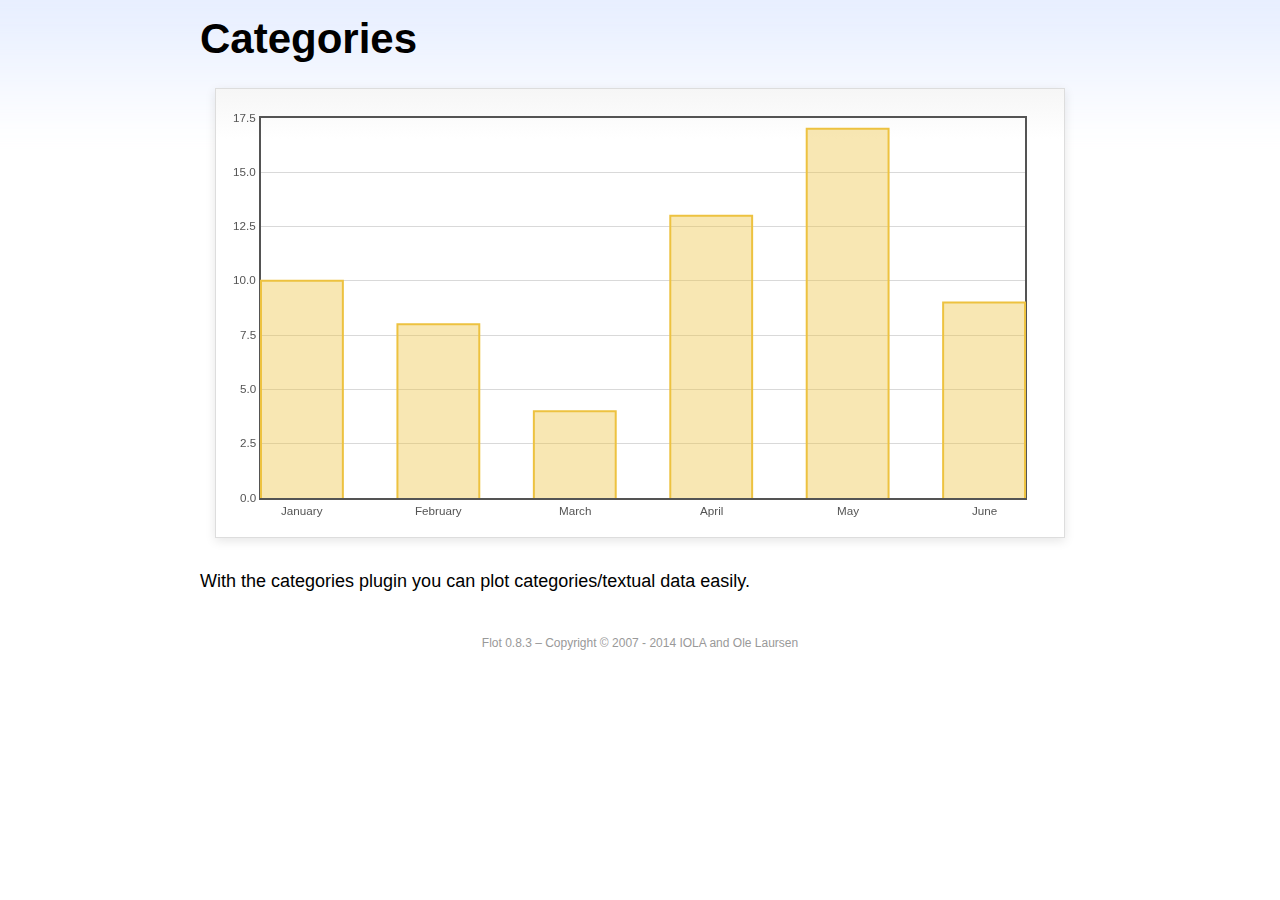
<file: web_project/hsem/assets/plugins/flot/examples/categories/index.html>
<!DOCTYPE html PUBLIC "-//W3C//DTD HTML 4.01//EN" "http://www.w3.org/TR/html4/strict.dtd">
<html>
<head>
	<meta http-equiv="Content-Type" content="text/html; charset=utf-8">
	<title>Flot Examples: Categories</title>
	<link href="../examples.css" rel="stylesheet" type="text/css">
	<!--[if lte IE 8]><script language="javascript" type="text/javascript" src="../../excanvas.min.js"></script><![endif]-->
	<script language="javascript" type="text/javascript" src="../../jquery.js"></script>
	<script language="javascript" type="text/javascript" src="../../jquery.flot.js"></script>
	<script language="javascript" type="text/javascript" src="../../jquery.flot.categories.js"></script>
	<script type="text/javascript">

	$(function() {

		var data = [ ["January", 10], ["February", 8], ["March", 4], ["April", 13], ["May", 17], ["June", 9] ];

		$.plot("#placeholder", [ data ], {
			series: {
				bars: {
					show: true,
					barWidth: 0.6,
					align: "center"
				}
			},
			xaxis: {
				mode: "categories",
				tickLength: 0
			}
		});

		// Add the Flot version string to the footer

		$("#footer").prepend("Flot " + $.plot.version + " &ndash; ");
	});

	</script>
</head>
<body>

	<div id="header">
		<h2>Categories</h2>
	</div>

	<div id="content">

		<div class="demo-container">
			<div id="placeholder" class="demo-placeholder"></div>
		</div>

		<p>With the categories plugin you can plot categories/textual data easily.</p>

	</div>

	<div id="footer">
		Copyright &copy; 2007 - 2014 IOLA and Ole Laursen
	</div>

</body>
</html>
</file>
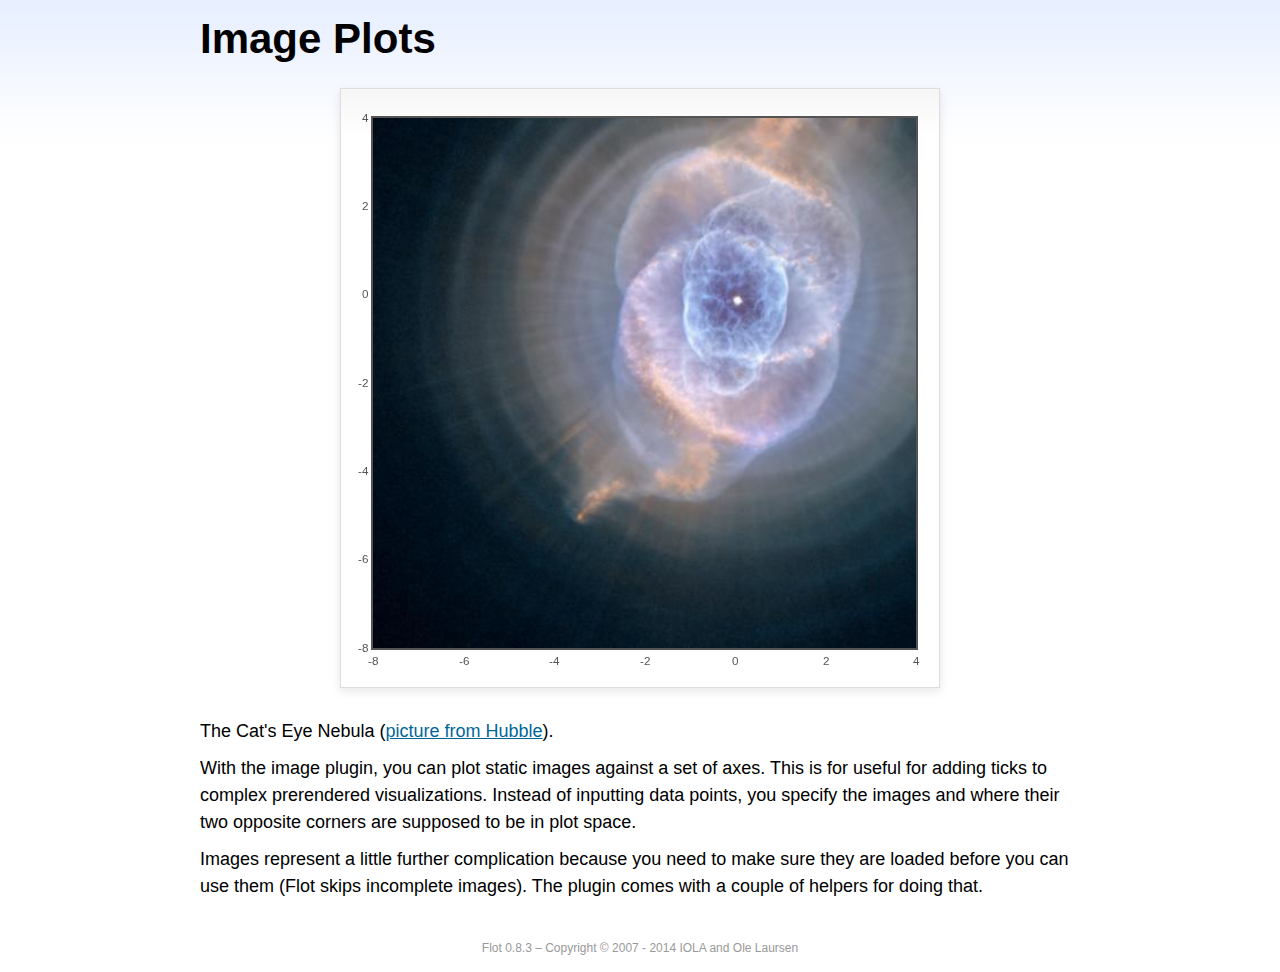
<file: web_project/hsem/assets/plugins/flot/examples/image/index.html>
<!DOCTYPE html PUBLIC "-//W3C//DTD HTML 4.01//EN" "http://www.w3.org/TR/html4/strict.dtd">
<html>
<head>
	<meta http-equiv="Content-Type" content="text/html; charset=utf-8">
	<title>Flot Examples: Image Plots</title>
	<link href="../examples.css" rel="stylesheet" type="text/css">
	<!--[if lte IE 8]><script language="javascript" type="text/javascript" src="../../excanvas.min.js"></script><![endif]-->
	<script language="javascript" type="text/javascript" src="../../jquery.js"></script>
	<script language="javascript" type="text/javascript" src="../../jquery.flot.js"></script>
	<script language="javascript" type="text/javascript" src="../../jquery.flot.image.js"></script>
	<script type="text/javascript">

	$(function() {

		var data = [[["hs-2004-27-a-large-web.jpg", -10, -10, 10, 10]]];

		var options = {
			series: {
				images: {
					show: true
				}
			},
			xaxis: {
				min: -8,
				max: 4
			},
			yaxis: {
				min: -8,
				max: 4
			}
		};

		$.plot.image.loadDataImages(data, options, function () {
			$.plot("#placeholder", data, options);
		});

		// Add the Flot version string to the footer

		$("#footer").prepend("Flot " + $.plot.version + " &ndash; ");
	});

	</script>
</head>
<body>

	<div id="header">
		<h2>Image Plots</h2>
	</div>

	<div id="content">

		<div class="demo-container" style="width:600px;height:600px;">
			<div id="placeholder" class="demo-placeholder"></div>
		</div>

		<p>The Cat's Eye Nebula (<a href="http://hubblesite.org/gallery/album/nebula/pr2004027a/">picture from Hubble</a>).</p>

		<p>With the image plugin, you can plot static images against a set of axes. This is for useful for adding ticks to complex prerendered visualizations. Instead of inputting data points, you specify the images and where their two opposite corners are supposed to be in plot space.</p>

		<p>Images represent a little further complication because you need to make sure they are loaded before you can use them (Flot skips incomplete images). The plugin comes with a couple of helpers for doing that.</p>

	</div>

	<div id="footer">
		Copyright &copy; 2007 - 2014 IOLA and Ole Laursen
	</div>

</body>
</html>
</file>
<file: web_project/hsem/assets/plugins/flot/examples/examples.css>
* {	padding: 0; margin: 0; vertical-align: top; }

body {
	background: url(background.png) repeat-x;
	font: 18px/1.5em "proxima-nova", Helvetica, Arial, sans-serif;
}

a {	color: #069; }
a:hover { color: #28b; }

h2 {
	margin-top: 15px;
	font: normal 32px "omnes-pro", Helvetica, Arial, sans-serif;
}

h3 {
	margin-left: 30px;
	font: normal 26px "omnes-pro", Helvetica, Arial, sans-serif;
	color: #666;
}

p {
	margin-top: 10px;
}

button {
	font-size: 18px;
	padding: 1px 7px;
}

input {
	font-size: 18px;
}

input[type=checkbox] {
	margin: 7px;
}

#header {
	position: relative;
	width: 900px;
	margin: auto;
}

#header h2 {
	margin-left: 10px;
	vertical-align: middle;
	font-size: 42px;
	font-weight: bold;
	text-decoration: none;
	color: #000;
}

#content {
	width: 880px;
	margin: 0 auto;
	padding: 10px;
}

#footer {
	margin-top: 25px;
	margin-bottom: 10px;
	text-align: center;
	font-size: 12px;
	color: #999;
}

.demo-container {
	box-sizing: border-box;
	width: 850px;
	height: 450px;
	padding: 20px 15px 15px 15px;
	margin: 15px auto 30px auto;
	border: 1px solid #ddd;
	background: #fff;
	background: linear-gradient(#f6f6f6 0, #fff 50px);
	background: -o-linear-gradient(#f6f6f6 0, #fff 50px);
	background: -ms-linear-gradient(#f6f6f6 0, #fff 50px);
	background: -moz-linear-gradient(#f6f6f6 0, #fff 50px);
	background: -webkit-linear-gradient(#f6f6f6 0, #fff 50px);
	box-shadow: 0 3px 10px rgba(0,0,0,0.15);
	-o-box-shadow: 0 3px 10px rgba(0,0,0,0.1);
	-ms-box-shadow: 0 3px 10px rgba(0,0,0,0.1);
	-moz-box-shadow: 0 3px 10px rgba(0,0,0,0.1);
	-webkit-box-shadow: 0 3px 10px rgba(0,0,0,0.1);
}

.demo-placeholder {
	width: 100%;
	height: 100%;
	font-size: 14px;
	line-height: 1.2em;
}

.legend table {
	border-spacing: 5px;
}
</file>
